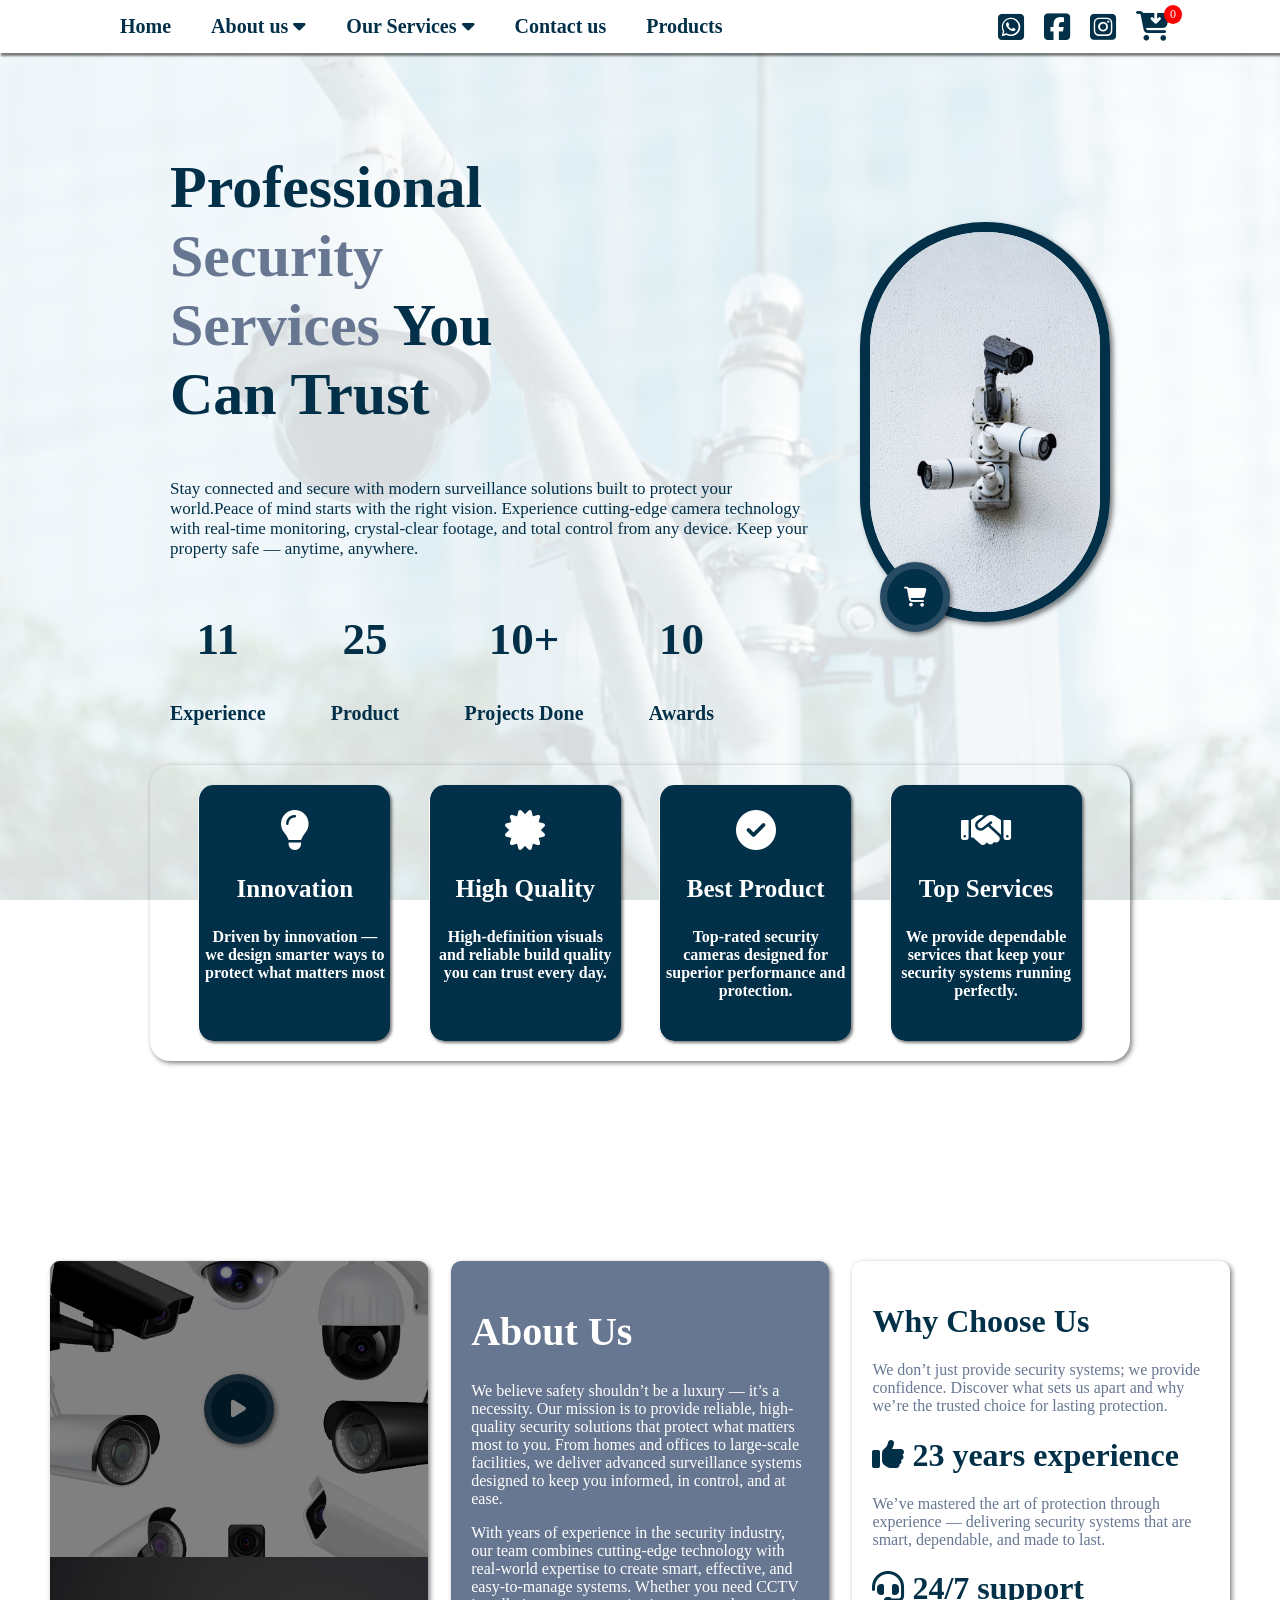
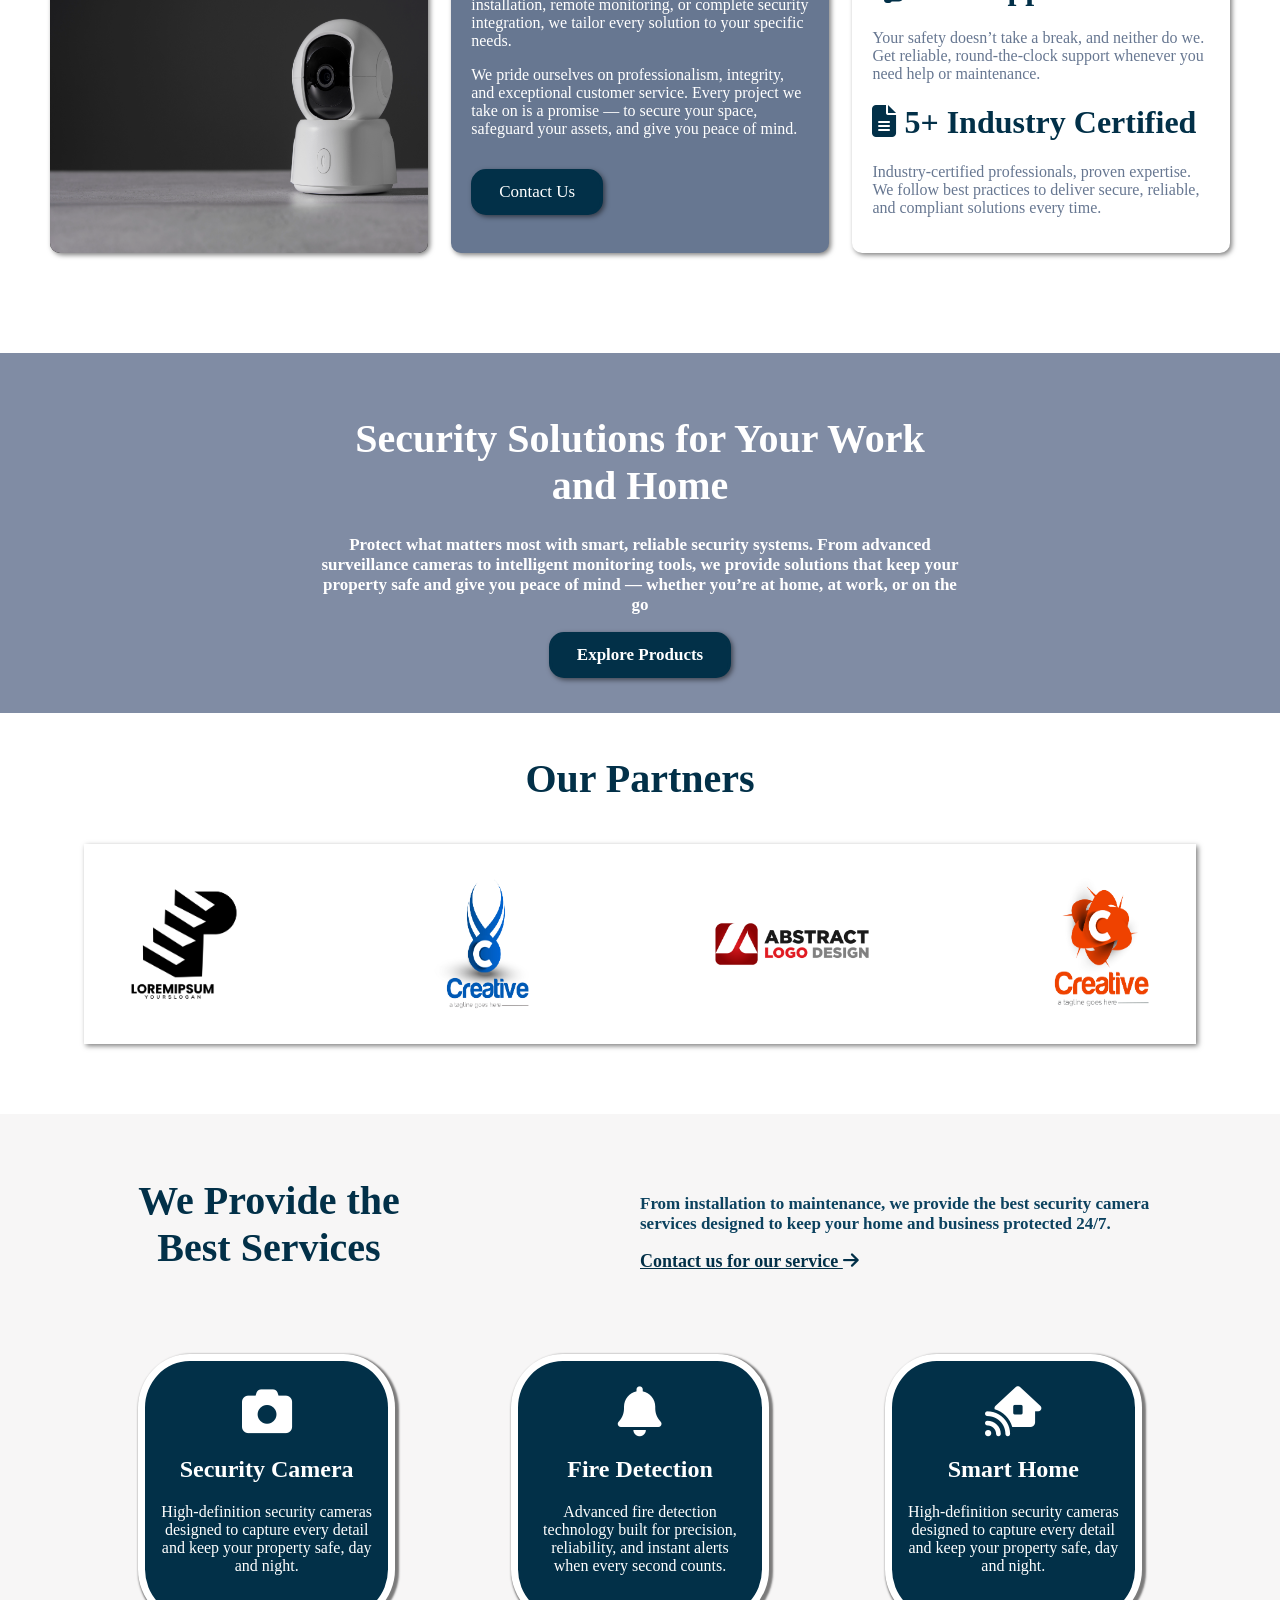
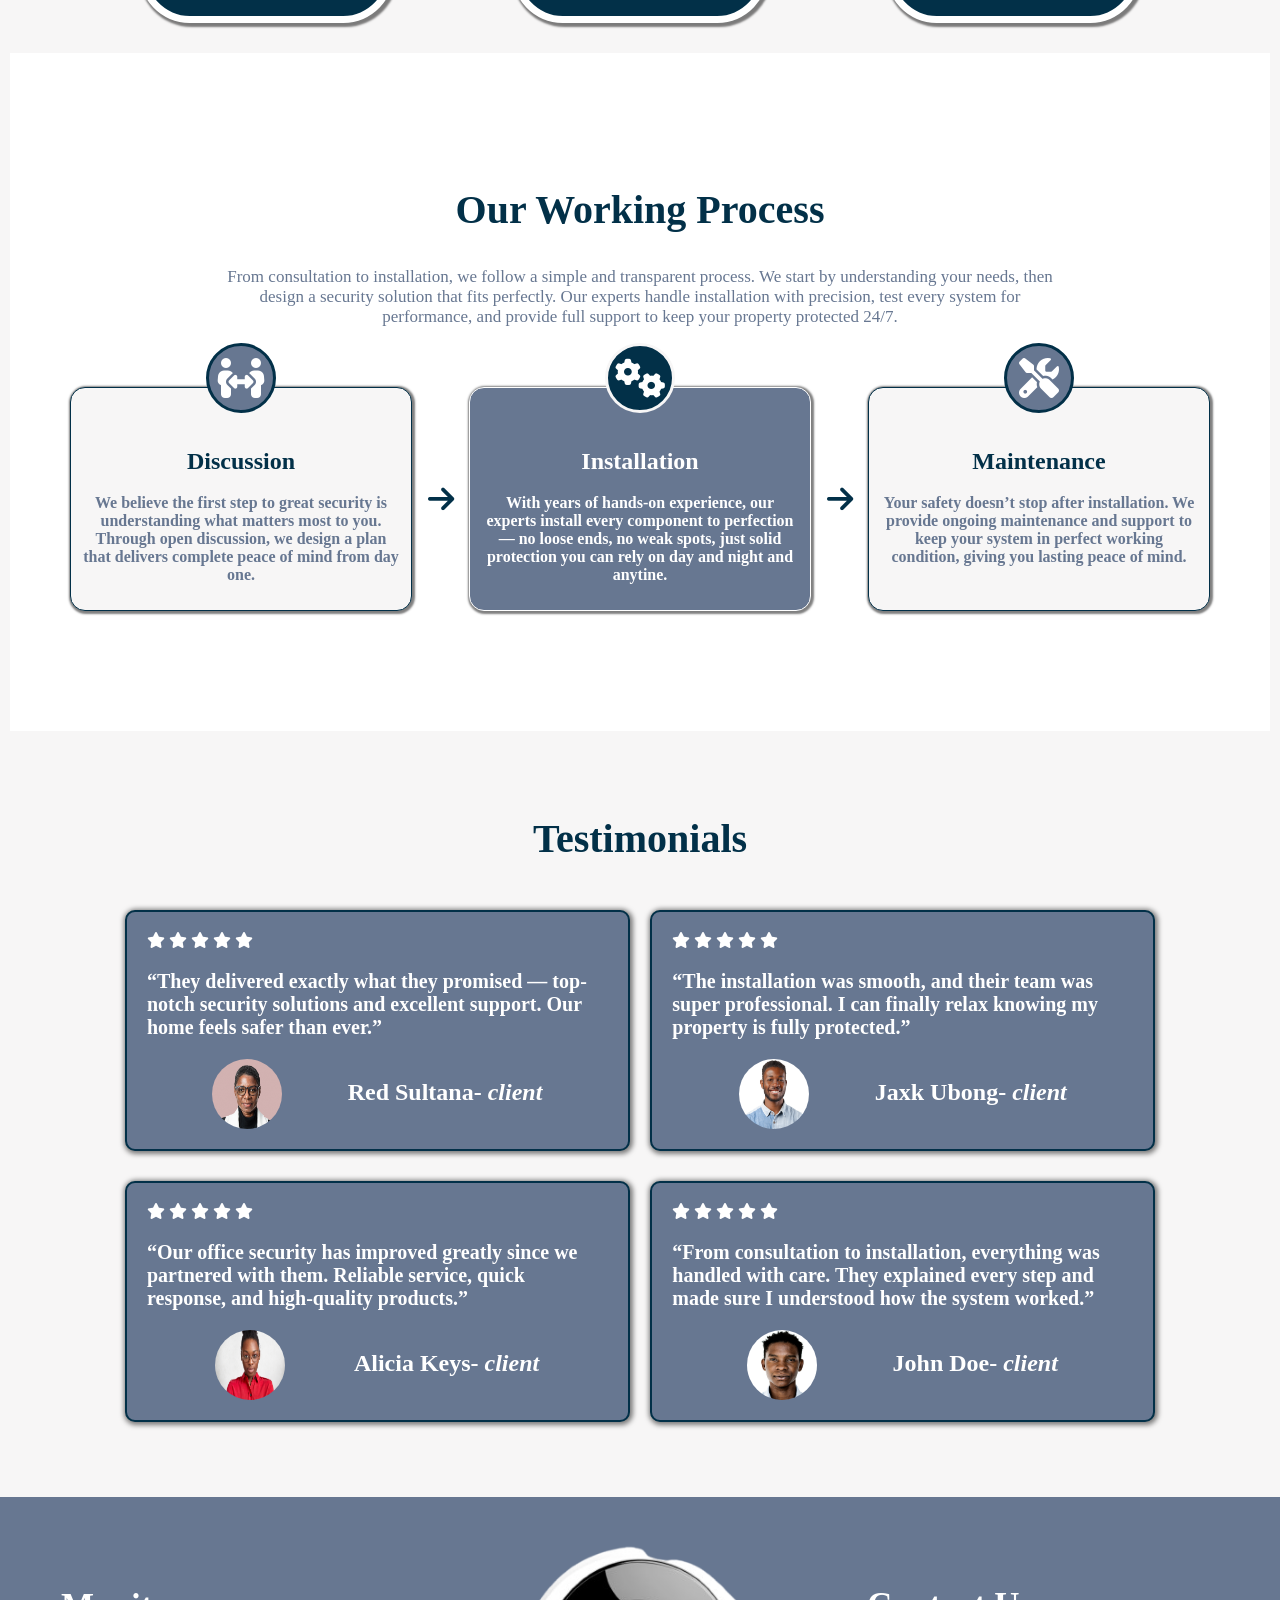
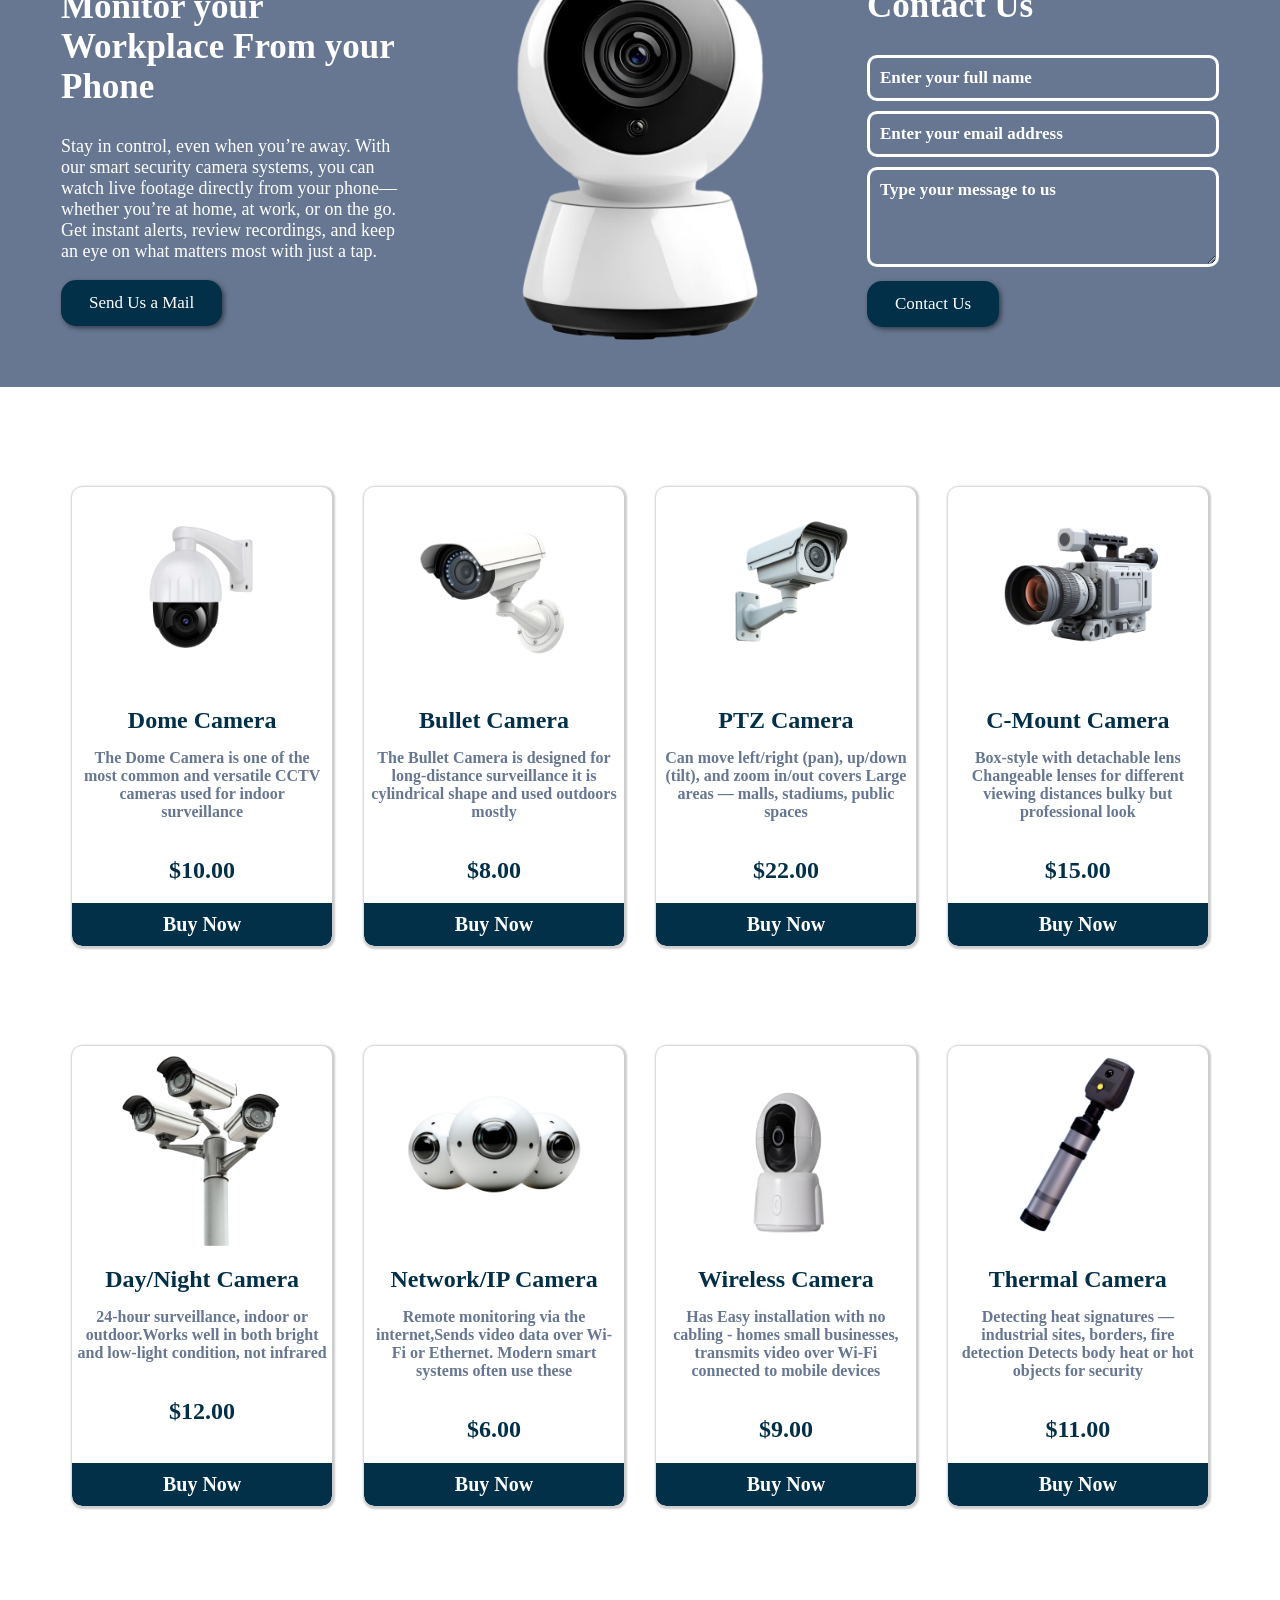
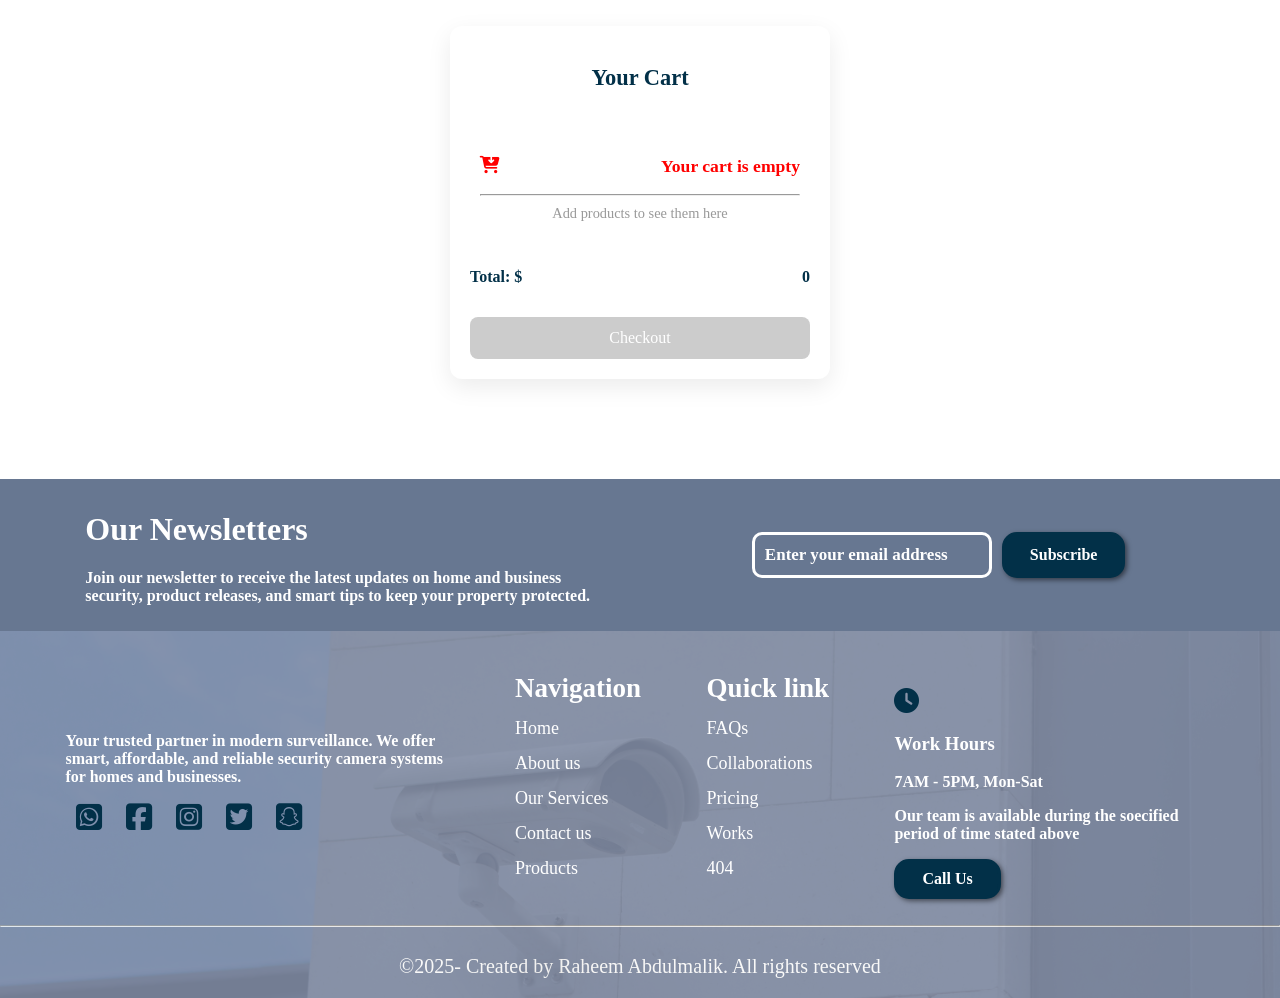
<file: Index.html>
<!DOCTYPE html>
<html lang="en">
<head>
    <meta charset="UTF-8">
    <meta name="viewport" content="width=device-width, initial-scale=1.0">
    <title>Security Camera</title>
    <link rel="stylesheet" href="index.css">
    <link rel="stylesheet" href="https://cdnjs.cloudflare.com/ajax/libs/font-awesome/6.4.0/css/all.min.css">

</head>
<body>
<header>
    <!--Creating  a navigation menu-->
    <nav>
            <!--Creating a list of links  -->
         
        <ul id="navbar">
            <li><a href="#home">Home</a></li>
            <li class="dropdown-btn"><a href="#about">About us  <i class="fa fa-caret-down"></i></a>
            <div class="dropdown-content">   <!--Creating dropdown contents for the the links with dropdown menu  -->
          <a href="#why-us">Why choose us  </a>
            <a href="#who-we-are">Who we are </a>
            <a href="#partners">Our partners </a>
          
            </div>
            </li>
            <li class="dropdown-btn"><a href="#services">Our Services  <i class="fa fa-caret-down"></i></a>
            <div class="dropdown-content">
            <a href="#best-services">Best services  </a>
            <a href="#working-process">Working process </a>
            <a href="#testimonials">Testimonials </a>
            </div></li>
    
            <li><a href="#contact">Contact us</a></li>
            <li><a href="#products">Products</a></li>
        </ul>
        <!--creating social icons that links various socials -->
        <div class="social-icons" style="display: flex; align-items: center;">
            <a href="https://wa.me/2348077564104?text=hi%20maleeq%20consistency%20is%20key" target="_blank">  <i class="fa-brands fa-square-whatsapp"></i></a>
            <a href="https://www.facebook.com/share/1GwFAbmG6W/?mibextid=wwXIfr" target="_blank">  <i class="fa-brands fa-square-facebook"></i></a>
            <a href="https://www.instagram.com/m_alee_q/profilecard/?igsh=MXV4dnFpMXQ3cTNpdA==" target="_blank">  <i class="fa-brands fa-square-instagram"></i></a>
            <div class="cart-icon">
                <a href="#cart"><i class="fa-solid fa-cart-arrow-down"></i></a>
  <span id="cart-count">0</span>
</div>
    
        </div>
      
    </nav>
</header>
<!--Creating the sections of the site -->
<main>
<!--creating the hero section which is also Home-->
<section class="full-hero" id="home">
    <!--creating the first part of the hero section -->
    <div class="hero-partone">
    <div class="hero-writeup">
        <!--creating the text part of the first part of the hero section -->
        <div class="hero-texts">
        <h1>Professional <mark>Security Services </mark> You Can Trust </h1>
        <p>Stay connected and secure with modern surveillance solutions built to protect your world.Peace of mind starts with the right vision.
          Experience cutting-edge camera technology with real-time monitoring, crystal-clear footage, and total control from any device. Keep your property safe — anytime, anywhere.</p>
         
            </div>
            <!--creating the counter number part of the first part of the hero section -->
            <div class="hero-counters"> 
                <div class="counters">
                     <h1>11</h1>
                     <h3>Experience </h3>
                </div>
                 <div class="counters">
                     <h1>25</h1>
                     <h3>Product </h3>
                </div>
                 <div class="counters">
                     <h1>10+</h1>
                     <h3>Projects Done </h3>
                </div>
                  <div class="counters">
                     <h1>10</h1>
                     <h3>Awards </h3>
                </div>
            </div>
              <!-- <a href="#" class="writeup-btn">View Products <i class="fa-solid fa-money-check-dollar"></i></a> -->
    </div>
    <!--adding image and a CTA to the first part of the hero section  -->
    <div class="hero-visuals">
    
        <img src="images/herocamera.jpg" alt="camera" width="300" height="300">   <!--adding the image -->
      <a href="#products">  <button class="buy-btn">    <i class="fa-solid fa-cart-shopping"></i></button> <!--adding the CTA --> </a>
    </div>
</div>
<!--creating the second part of the hero section -->
<div class="hero-parttwo"><!--the conatiner for grids of cards  -->
    <!--creating the each of the cards -->
<div class="hero-card">
     <i class="fa-solid fa-lightbulb"></i>
     <h3>Innovation</h3>
     <p>Driven by innovation — we design smarter ways to protect what matters most </p>
</div>
<div class="hero-card">
 <i class="fa-solid fa-certificate"></i>
     <h3>High Quality</h3>
     <p>High-definition visuals and reliable build quality you can trust every day. </p>
</div>
<div class="hero-card">
   <i class="fa-solid fa-circle-check"></i>
     <h3>Best Product</h3>
     <p>Top-rated security cameras designed for superior performance and protection.</p>
</div>
<div class="hero-card">
   <i class="fa-solid fa-handshake"></i>
     <h3>Top Services </h3>
     <p>We provide dependable services that keep your security systems running perfectly.</p>
</div>


</div>

</section>
    <!--creating the about section-->
        <!--creating the first part of the about section-->
    <div class="about-partone" id="about">
          <!--creating the media part for the first part of the about section-->
        <div class="media-part">
            <div class="media-partup">
                <!-- creating a button that when clicked a modal with a video appears  -->
             <button  id="openModal" class="play-btn" >    <i class="fa-solid fa-play"></i></button>
             </div>
             <!-- the modal that pops up when the button is clicked  -->
   <div id="videoModal" class="modal">
    <div class="modal-content">
      <span class="close">&times;</span>
      <video id="myVideo" width="100%" controls>
        <source src="22972-360.mp4" type="video/mp4">
        Your browser does not support HTML5 video.
      </video>
    </div>
  </div> 
             <div class="media-partdown">
             <img src="images/camerabottom.jpg" alt="picture-about"  width="100" height="100">
              </div>
        </div>
          <!--creating the about us part for the first part of the about section-->
        <div class="aboutus-part" >
         <h1>About Us </h1>
         <p>We believe safety shouldn’t be a luxury — it’s a necessity. Our mission is to provide reliable, high-quality security solutions 
            that protect what matters most to you. From homes and offices to large-scale facilities, we deliver advanced surveillance systems designed to keep you informed, in control, and at ease.</p>
            <p>With years of experience in the security industry, our team combines cutting-edge technology with real-world expertise to create smart, effective, and easy-to-manage systems.
                 Whether you need CCTV installation, remote monitoring, or complete security integration, we tailor every solution to your specific needs.</p>
                 <p>We pride ourselves on professionalism, integrity, and exceptional customer service. Every project we take on is a promise — to secure your space, safeguard your assets, and give you peace of mind.</p>
    <a href="#contact">Contact Us  </a>
        </div>
          <!--creating the why choose us part for the first part of the about section-->
        <div class="whyus-part" id="why-us">
            <h1>Why Choose Us</h1>
            <p>We don’t just provide security systems; we provide confidence. Discover what sets us apart and why we’re the trusted choice for lasting protection.</p>
            
      <h1><i class="fa-solid fa-thumbs-up"></i>     23 years experience </h1>
      <p>We’ve mastered the art of protection through experience — delivering security systems that are smart, dependable, and made to last. </p>
       <h1><i class="fa-solid fa-headset"></i>     24/7 support  </h1>
      <p>Your safety doesn’t take a break, and neither do we. Get reliable, round-the-clock support whenever you need help or maintenance. </p>
       <h1><i class="fa-solid fa-file-lines"></i>     5+ Industry Certified  </h1>
      <p>Industry-certified professionals, proven expertise. We follow best practices to deliver secure, reliable, and compliant solutions every time.</p>


        </div>
    </div>
           <!--creating another mini section just after the about  which is the who we are -->
    <div class="after-about" id="who-we-are">
    <div class="sec-sol">
        <!--adding the text to the after about section  -->
    <h1>Security Solutions for Your Work and Home</h1>
    <p>Protect what matters most with smart, reliable security systems. From advanced surveillance cameras to intelligent monitoring tools, we provide solutions that keep your property safe and give you peace of mind — whether you’re at home, at work, or on the go</p>
<!--adding a link to the after hero section -->
    <a href="#products">Explore Products  </a>
   


</div>
 
</div>

      <!--creating the second part of the about section-->
<div class="about-parttwo" id="partners">
        <!--creating the write up of the  second part of the about section-->
    <div class="part-writeup">
        <h1>Our Partners</h1>
        <!-- <p>Together with our valued partners, we bring you cutting-edge technology and dependable protection you can count on. We’re proud to work with trusted partners who share our commitment to quality, 
            innovation, and security excellence. Our strong network of partners helps us deliver reliable, high-performance security solutions across every project.
        Our partners play a key role in helping us protect what matters most — your safety and peace of mind.</p>
           -->
    </div>
         <!--creating the sponsors logo on the second part of the about section-->
    <div class="part-logos">
        <img src="images/logo1.jpg" alt="logo1" width="200" height="200">
         <img src="images/logo2.jpg" alt="logo2" width="200" height="200">
          <img src="images/logo3.jpg" alt="logo3" width="200" height="200">
            <img src="images/logo4.jpg" alt="logo4" width="200" height="200">
              <!-- <img src="images/logo5.jpg" alt="logo5" width="200" height="200"> -->
    </div>
</div>
</section>
<!--developing the our service section-->
 <section class="services-sec" id="services">
<!--developing the best services of the our service section-->
    <div class="bestservice-sec" id="best-services">
 <!--creating the write up section of the best service section -->
        <div class="bestservice-writeup">
            <h1>We Provide the Best Services </h1>
            <div class="para-link">
                    <p>
                        From installation to maintenance, we provide the best security camera services designed to keep your home and business protected 24/7.
                      
                    </p>
                    <a href="#contact">Contact us for our service <i class="fa-solid fa-arrow-right"></i> </a>
            </div>
        </div>
         <!--creating the card section of the best service section -->
        <div class="bestservice-card">
            <div class="bestcard-dif">
         <i class="fa-solid fa-camera"></i>
                <h1>Security Camera</h1>
                <p>High-definition security cameras designed to capture every detail and keep your property safe, day and night.</p>
            </div>
 <div class="bestcard-dif">
        <i class="fa-solid fa-bell"></i>
                <h1>Fire Detection</h1>
                <p>Advanced fire detection technology built for precision, reliability, and instant alerts when every second counts.</p>
            </div>
             <div class="bestcard-dif">
       <i class="fa-solid fa-house-signal"></i>
                <h1>Smart Home</h1>
                <p>High-definition security cameras designed to capture every detail and keep your property safe, day and night.</p>
            </div>
        </div>

    </div>
       <!--creating the working process section of  the best service section -->
    <div class="working-process" id="working-process">
          <!--creating the write up of the working process section of  the best service section -->
        <div class="working-writeup">
            <h1>Our Working Process</h1>
            <p>From consultation to installation, we follow a simple and transparent process. We start by understanding your needs,
                 then design a security solution that fits perfectly. Our experts handle installation with precision, test every system for performance, and provide full support to keep your property protected 24/7.</p>
        </div>
           <!--creating the card sections of the working process section of  the best service section -->
        <div class="card-illustration">
            <div class="working-card">
                <i class="fa-solid fa-people-arrows"></i>
                <h1>Discussion</h1>
                <p>We believe the first step to great security is understanding what matters most to you. Through open discussion, we design a plan that delivers complete peace of mind from day one.</p>
            </div>
            <div class="arrow"><i class="fa-solid fa-arrow-right"></i></div>
               <div class="working-cardy">
             <i class="fa-solid fa-gears"></i>
                <h1>Installation</h1>
                <p>With years of hands-on experience, our experts install every component to perfection — no loose ends, no weak spots, just solid protection you can rely on day and night and anytine.</p>
            </div>
             <div class="arrow"><i class="fa-solid fa-arrow-right"></i></div>
                  <div class="working-card">
               <i class="fa-solid fa-screwdriver-wrench"></i>
                <h1>Maintenance</h1>
                <p>Your safety doesn’t stop after installation. We provide ongoing maintenance and support to keep your system in perfect working condition, giving you lasting peace of mind.</p>
            </div>
        </div>
    </div>
    <!-- creating the testimonial part of the services section -->
    <div class="testimonials-sec" id="testimonials">
        <h1>Testimonials</h1>
        <!-- creating the first row of cards  -->
        <div class="test-row">
            <!-- creating the cards itself -->
            <div class="test-card">
                <div class="stars">
                    <i class="fa-solid fa-star"></i>
                <i class="fa-solid fa-star"></i>
            <i class="fa-solid fa-star"></i>
        <i class="fa-solid fa-star"></i>
    <i class="fa-solid fa-star"></i>
</div>
<p>“They delivered exactly what they promised — top-notch security solutions and excellent support. Our home feels safer than ever.”</p>
<div class="testcard-bottom">
    <img src="passport/passport1.jpg" alt="passpor1" width="70" height="70">
    <h2>Red Sultana- <em>client</em> </h2>

</div>
            </div>
                  <div class="test-card">
                <div class="stars">
                    <i class="fa-solid fa-star"></i>
                <i class="fa-solid fa-star"></i>
            <i class="fa-solid fa-star"></i>
        <i class="fa-solid fa-star"></i>
    <i class="fa-solid fa-star"></i>
</div>
<p>“The installation was smooth, and their team was super professional. I can finally relax knowing my property is fully protected.”</p>
<div class="testcard-bottom">
    <img src="passport/passport2.jpg" alt="passpor1" width="70" height="70">
   <h2>Jaxk Ubong- <em>client</em> </h2>

</div>
            </div>
        </div>
        <!-- creating the second row of cards  -->
   <div class="test-row">
                  <div class="test-card">
                <div class="stars">
                    <i class="fa-solid fa-star"></i>
                <i class="fa-solid fa-star"></i>
            <i class="fa-solid fa-star"></i>
        <i class="fa-solid fa-star"></i>
    <i class="fa-solid fa-star"></i>
</div>
<p>“Our office security has improved greatly since we partnered with them. Reliable service, quick response, and high-quality products.”</p>
<div class="testcard-bottom">
    <img src="passport/passport3.jpg" alt="passpor1" width="70" height="70">
   <h2>Alicia Keys- <em>client</em> </h2>

</div>
            </div>
                  <div class="test-card">
                <div class="stars">
                    <i class="fa-solid fa-star"></i>
                <i class="fa-solid fa-star"></i>
            <i class="fa-solid fa-star"></i>
        <i class="fa-solid fa-star"></i>
    <i class="fa-solid fa-star"></i>
</div>
<p>“From consultation to installation, everything was handled with care. They explained every step and made sure I understood how the system worked.”</p>
<div class="testcard-bottom">
    <img src="passport/passport4.jpg" alt="passpor1" width="70" height="70">
    <h2>John Doe- <em>client</em> </h2>

</div>
            </div>
        </div>
    </div>
</section> 
<!-- creating the contact section  -->
<section class="contact-sec" id="contact">
    <!-- creating the write up part of the contact section  -->
    <div class="contact-writeup" >
<h1> Monitor your Workplace From your Phone</h1>
<p>Stay in control, even when you’re away. With our smart security camera systems, 
    you can watch live footage directly from your phone—whether you’re at home, at work, or on the go. Get instant alerts, review recordings, and keep an eye on what matters most with just a tap.</p>
<a href="mailto:maleeqrahee@gmail.com">Send Us a Mail</a>
    </div>
    <!-- adding an image for style -->
    <div class="contact-image" style="position: relative; justify-content: center;">
        <img src="images/transparentcam.png" alt="camera" width="450" height="450" " >
 
    </div>
    <!-- creating the contact form  -->
    <div class="contact-forms" style="position:relative; justify-content: center; padding: 10px;">
        <h1 >Contact Us</h1>
        <form action=""  class="contact-form" id="contactform" style="display:block; justify-content: center; box-sizing: border-box;" novalidate>
          
    <input type="text" id="fname" name="fname" placeholder="Enter your full name" required>
    <div id="nameError" class="error">Please enter your full name.</div>

    <input type="email" id="contactemail" placeholder="Enter your email address" required>
    <div id="emailError" class="error">Please enter a valid email address.</div>

    <textarea id="message" placeholder="Type your message to us" required></textarea>
    <div id="messageError" class="error">Please enter the message you want to send.</div>

    <input type="submit" value="Contact Us">

  
    <!-- Modal showing user details -->
    <div class="contactmodal" id="contactmodal">
      <div class="contactmodal-content">
        <span class="close" id="closecontactmodal">&times;</span>
        <p id="contactMessage"></p>
        <button id="okay">OK</button>
      </div>
    </div>

    <!-- Success Modal -->
    <div class="successmodal" id="successmodal">
      <div class="successmodal-content">
        <p>Message successfully sent!</p>
      </div>
    </div>
        </form>

    </div>

</section>
<!--creating the product section  -->
<section class="product" id="products">
    <!-- ccreating the first row of the product section because i am using flex -->
<div class="product-row">
    <!-- creating the individual card in the row  -->
    <div class="product-card">
        <img src="Products/product one.png" alt="" width="100" height="200">
        <h1>Dome Camera</h1>
        <p>The Dome Camera is one of the most common and versatile CCTV cameras used for indoor surveillance</p>
        <h1> $10.00</h1>
        <button class="product-btn add-to-cart" data-name="Dome Camera" data-price="10"  data-image="Products/product one.png">Buy Now</button>
    </div>
        <div class="product-card">
        <img src="Products/product two.png" alt="" width="100" height="200">
        <h1>Bullet Camera</h1>
        <p>The Bullet Camera is designed for long-distance surveillance it is cylindrical shape and used outdoors mostly</p>
        <h1> $8.00</h1>
       <button class="product-btn add-to-cart" data-name="Bullet Camera" data-price="8"  data-image="Products/product two.png">Buy Now</button>
    </div>
        <div class="product-card">
        <img src="Products/product three.png" alt="" width="100" height="200">
        <h1>PTZ Camera</h1>
        <p>Can move left/right (pan), up/down (tilt), and zoom in/out covers Large areas — malls, stadiums, public spaces</p>
        <h1> $22.00</h1>
 <button class="product-btn add-to-cart" data-name="PTZ Camera" data-price="22"  data-image="Products/product three.png">Buy Now</button>
    </div>
        <div class="product-card">
        <img src="Products/product four.png" alt="" width="100" height="200">
        <h1>C-Mount Camera</h1>
        <p>Box-style with detachable lens Changeable lenses for different viewing distances bulky but professional look</p>
        <h1> $15.00</h1>
 <button class="product-btn add-to-cart" data-name="C-Mount Camera" data-price="15"  data-image="Products/product four.png">Buy Now</button>
    </div>

</div>
<!-- creating the second row  -->
<div class="product-row">
    <!-- creating the individual cards also  -->
    <div class="product-card">
        <img src="Products/product five.png" alt="" width="100" height="200">
        <h1>Day/Night Camera</h1>
        <p>24-hour surveillance, indoor or outdoor.Works well in both bright and low-light condition, not infrared</p>
        <h1> $12.00</h1>
        <button class="product-btn add-to-cart" data-name="Day/Night Camera" data-price="12"  data-image="Products/product five.png">Buy Now</button>
    </div>
        <div class="product-card">
        <img src="Products/product six.png" alt="" width="100" height="200">
        <h1>Network/IP Camera</h1>
        <p>Remote monitoring via the internet,Sends video data over Wi-Fi or Ethernet. Modern smart systems often use these</p>     
        <h1> $6.00</h1>
        <button class="product-btn add-to-cart" data-name="Network/IP Camera" data-price="6"  data-image="Products/product six.png">Buy Now</button>
    </div>
        <div class="product-card">
        <img src="Products/product seven.png" alt="" width="100" height="200">
        <h1>Wireless Camera</h1>
        <p>Has Easy installation with no cabling - homes small businesses, transmits video over Wi-Fi connected to mobile devices </p>
        <h1> $9.00</h1>
      <button class="product-btn add-to-cart" data-name="Wireless Camera" data-price="9"  data-image="Products/product seven.png">Buy Now</button>
    </div>
        <div class="product-card">
        <img src="Products/product eight.png" alt="" width="100" height="200">
        <h1>Thermal Camera</h1>
        <p>Detecting heat signatures — industrial sites, borders, fire detection Detects body heat or hot objects for security</p>
        <h1> $11.00</h1>
         <button class="product-btn add-to-cart" data-name="Thermal Camera" data-price="11"  data-image="Products/product eight.png">Buy Now</button>
    </div>

</div>
<div id="cart-modal" class="cart-modal">
  <div class="cart-modal-content">
    Product successfully added to cart  <i class="fa-solid fa-check"></i>
  </div>
</div>
</section>
<section class="cart" id="cart">
  <h2>Your Cart</h2>

  <div id="empty-cart">
    <p><i class="fa-solid fa-cart-arrow-down"></i> Your cart is empty</p><hr>
    <small>Add products to see them here</small>
  </div>

  <ul id="cart-items"></ul>

  <p>Total: $<span id="cart-total">0</span></p>

  <button id="checkout-btn" disabled>Checkout</button>
</section>
<section id="checkout" class="hidden">
  <div class="checkout-container">

    <!-- HEADER -->
    <div class="checkout-header">
      <h2>Checkout</h2>
      <p>Please complete your order details</p>
    </div>

    <form id="checkout-form">

      <!-- CUSTOMER INFO -->
      <div class="form-group">
        <label>Full Name</label>
        <input type="text" placeholder="Enter your full name" required>
      </div>

      <div class="form-group">
        <label>Email Address</label>
        <input type="email" placeholder="Enter your email" required>
      </div>

      <div class="form-group">
        <label>Phone Number</label>
        <input type="tel" placeholder="Enter your phone number" required>
      </div>

      <!-- DELIVERY OPTIONS -->
      <div class="delivery-section">
        <h3>Delivery Method</h3>

        <label class="radio-card">
          <input type="radio" name="delivery" value="3">
          <span>Home Delivery</span>
          <small>$3 delivery fee</small>
        </label>

        <label class="radio-card">
          <input type="radio" name="delivery" value="0">
          <span>Store Pickup</span>
          <small>Free</small>
        </label>
      </div>

      <!-- ADDRESS -->
      <div id="address-field" class="form-group hidden">
        <label>Delivery Address</label>
        <input type="text" id="address" placeholder="Enter your delivery address">
      </div>
<!-- ORDER ITEMS PREVIEW -->
<div class="checkout-items">
  <h3>Your Items</h3>
  <div id="checkout-items-list"></div>
</div>

      <!-- ORDER SUMMARY -->
      <div class="checkout-summary">
        <p>
          <span>Subtotal</span>
          <span>$<span id="checkout-subtotal">0.00</span></span>
        </p>
        <p>
          <span>Delivery</span>
          <span>$<span id="delivery-fee">0.00</span></span>
        </p>
        <hr>
        <p class="total">
          <strong>Total</strong>
          <strong>$<span id="checkout-total">0.00</span></strong>
        </p>
      </div>

      <button type="submit" class="place-order-btn">
        Place Order
      </button>

    </form>
  </div>
</section>



</main>

<!--Creating the footer section-->
<footer>
    <!--News letter section-->
    <div class="newsletter-sec" >
         <!--News letter writeup-->
        <div class="newsletter-writeup">
            <h1>Our Newsletters </h1>
            <p>Join our newsletter to receive the latest updates on home and business security, product releases, and smart tips to keep your property protected.</p>
        </div>
         <!--News letter form-->
        <form action="" class="newsletter-form" id="newsletterForm"  style="display:flex;gap: 10px; position: relative; justify-content:center; box-sizing: border-box;width: 40%;"  " novalidate>
            <input type="email"   id="emailInput" placeholder="Enter your email address"  required>
            <input type="submit" value="Subscribe" style="display:inline;" >
            <!-- the error message to display when you don fill a right or valid email address  -->
           <div id="errorMsg" class="error">Please enter a valid email address</div> 
             <!-- creating the  Modal to be displayed after the news letter form has been fillled  -->
  <div id="thankYouModal" class="modalnews">
    <div class="modalnews-content">
      <span class="close" id="close">&times;</span>
      <p id="thankYouMessage"></p>
    </div>
  </div>
  </form>

</div>

<!--navigation link section and copyright-->
<div class="navlink-copyright-sec">
    <!--navigation link section -->
<div class="navlink-sec">
    <!--navigation link writeup and social icons -->
    <div class="navlink-writeup-icons">
        <p>Your trusted partner in modern surveillance. We offer smart, affordable, and reliable security camera systems for homes and businesses. </p>
              <div class="social-icons">
            <a href="https://wa.me/2348077564104?text=hi%20maleeq%20consistency%20is%20key" target="_blank">  <i class="fa-brands fa-square-whatsapp"></i></a>
            <a href="https://www.facebook.com/share/1GwFAbmG6W/?mibextid=wwXIfr" target="_blank">  <i class="fa-brands fa-square-facebook"></i></a>
            <a href="https://www.instagram.com/m_alee_q/profilecard/?igsh=MXV4dnFpMXQ3cTNpdA==" target="_blank">  <i class="fa-brands fa-square-instagram"></i></a>
            <a href="https://x.com/maleeqraheem?s=21" target="_blank">  <i class="fa-brands fa-square-twitter"></i></a>
            <a href="https://snapchat.com/t/U62ysR2i" target="_blank">  <i class="fa-brands fa-square-snapchat"></i></a> 
           </div>
 </div>
   <!--navigation links -->
 <div class="navigationlinks">
    <h3>Navigation</h3>
    <ul>
        <li><a href="#home">Home</a></li>
        <li><a href="#about">About us </a></li>
        <li><a href="#services">Our Services</a></li>
          <li><a href="#contact">Contact us</a></li>
        <li><a href="#products">Products</a></li>
      
    </ul>
 </div>
  <!--quick links -->
  <div class="quicklinks">
    <h3>Quick link</h3>
    <ul>
        <li><a href="#about">FAQs</a></li>
        <li><a href="#partners">Collaborations</a></li>
        <li><a href="#products">Pricing</a></li>
        <li><a href="#services">Works</a></li>
        <li><a href="404.html">404</a></li>
    </ul>
 </div>
  <!--work hours writeup -->
 <div class="workhours">
    <i class="fa-solid fa-clock"></i> 
    <h3>Work Hours</h3>
    <p>7AM - 5PM, Mon-Sat</p>
    <p>Our team is available during the soecified period of time stated above </p>
    <a href="tel:+2348077564104" class="callbtn">Call Us </a>
 </div>

</div>
<hr>
 <!--copyright writeup -->
<div class="copyright-sec">
<p> &copy;2025- Created by Raheem Abdulmalik. All rights reserved </p>

</div>


</div>


</footer>
<button id="scrollTopBtn" title="Go to top"><i class="fa-solid fa-arrow-up"></i></button>
<script src="index.js"></script>

</body>
</html>
</file>
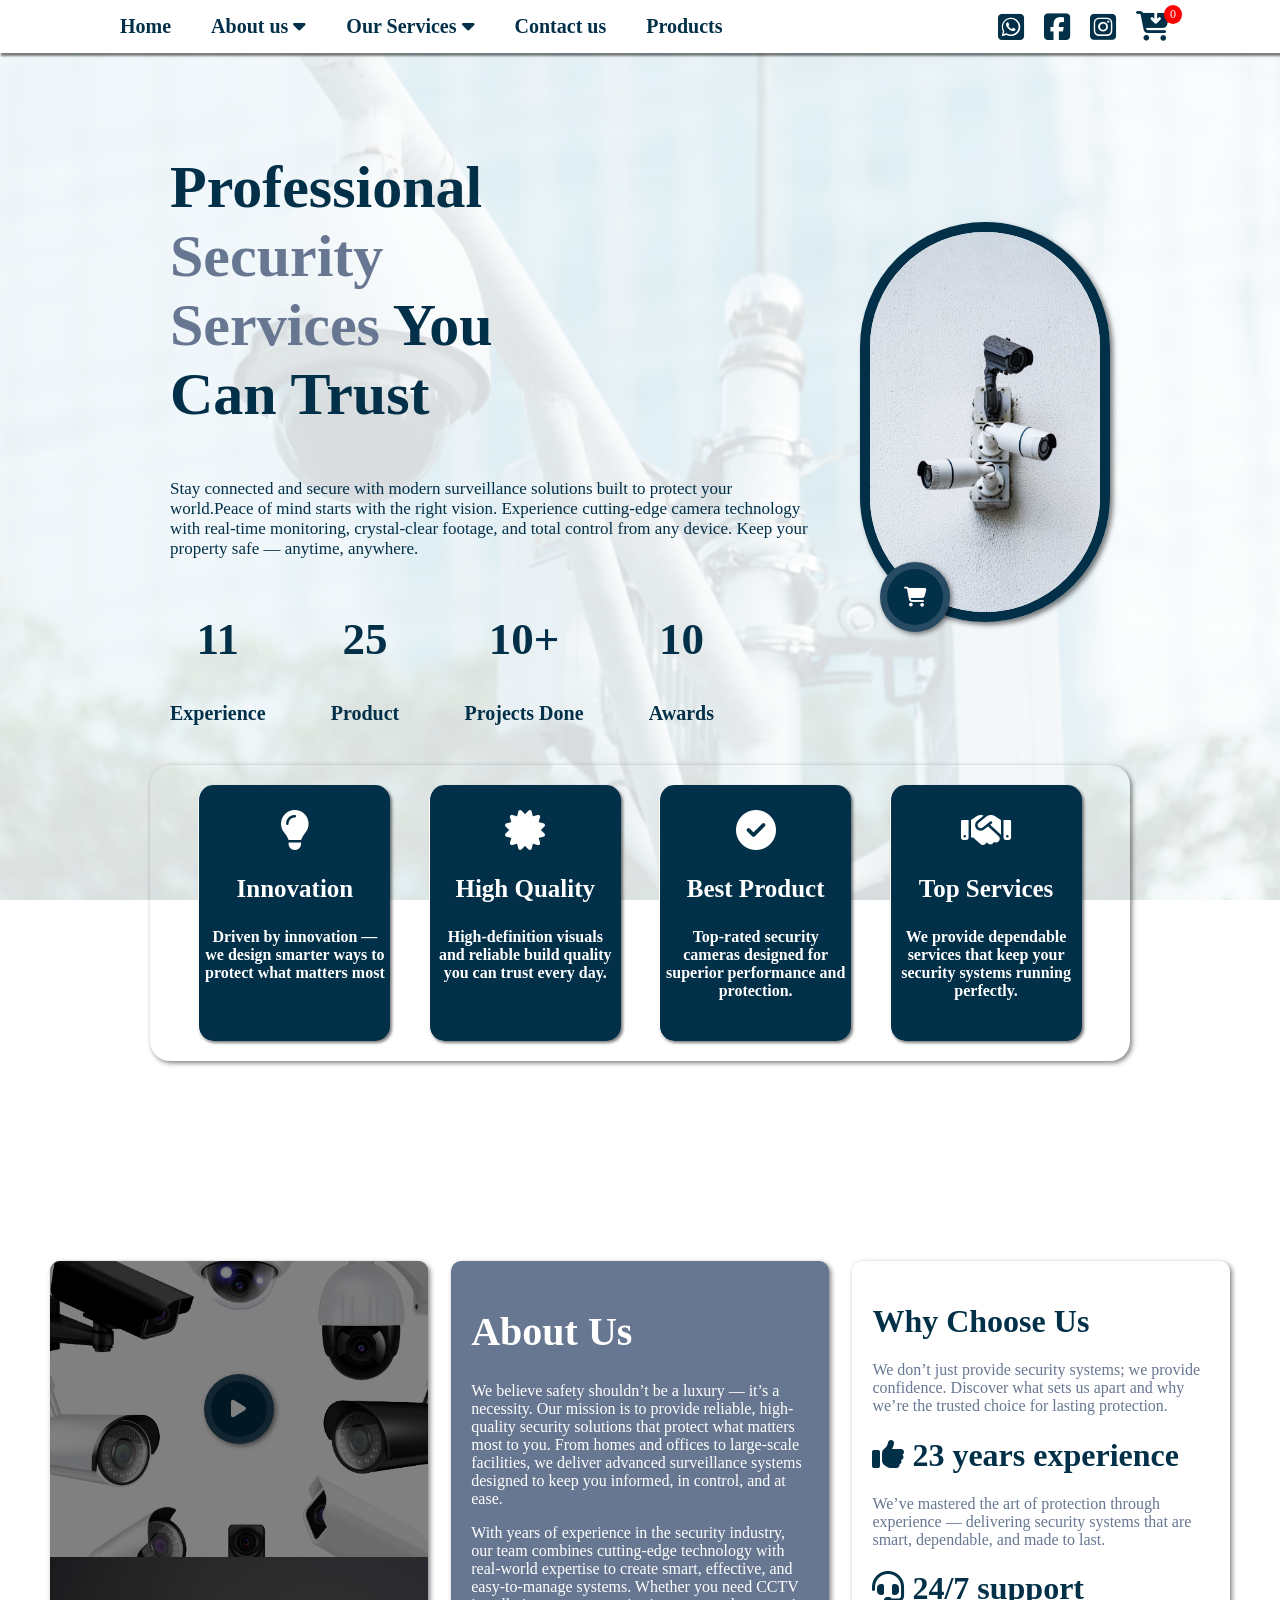
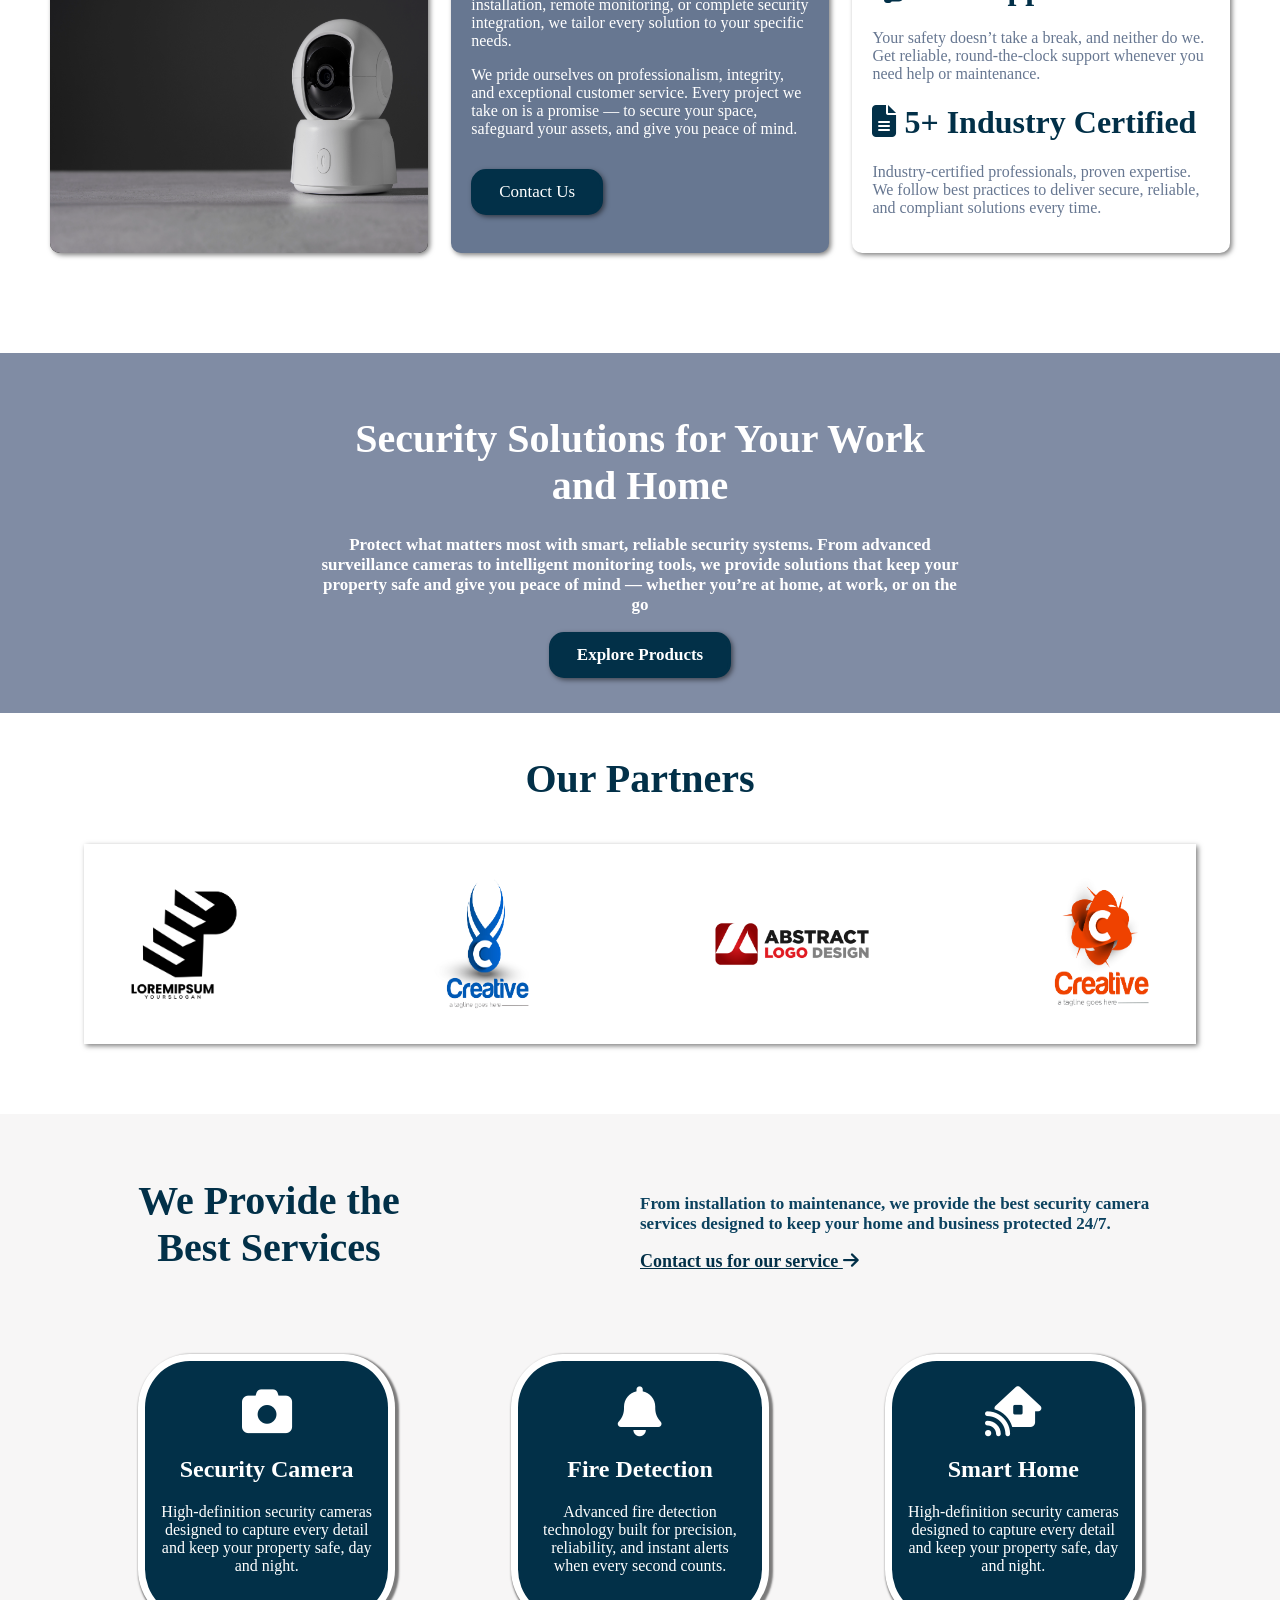
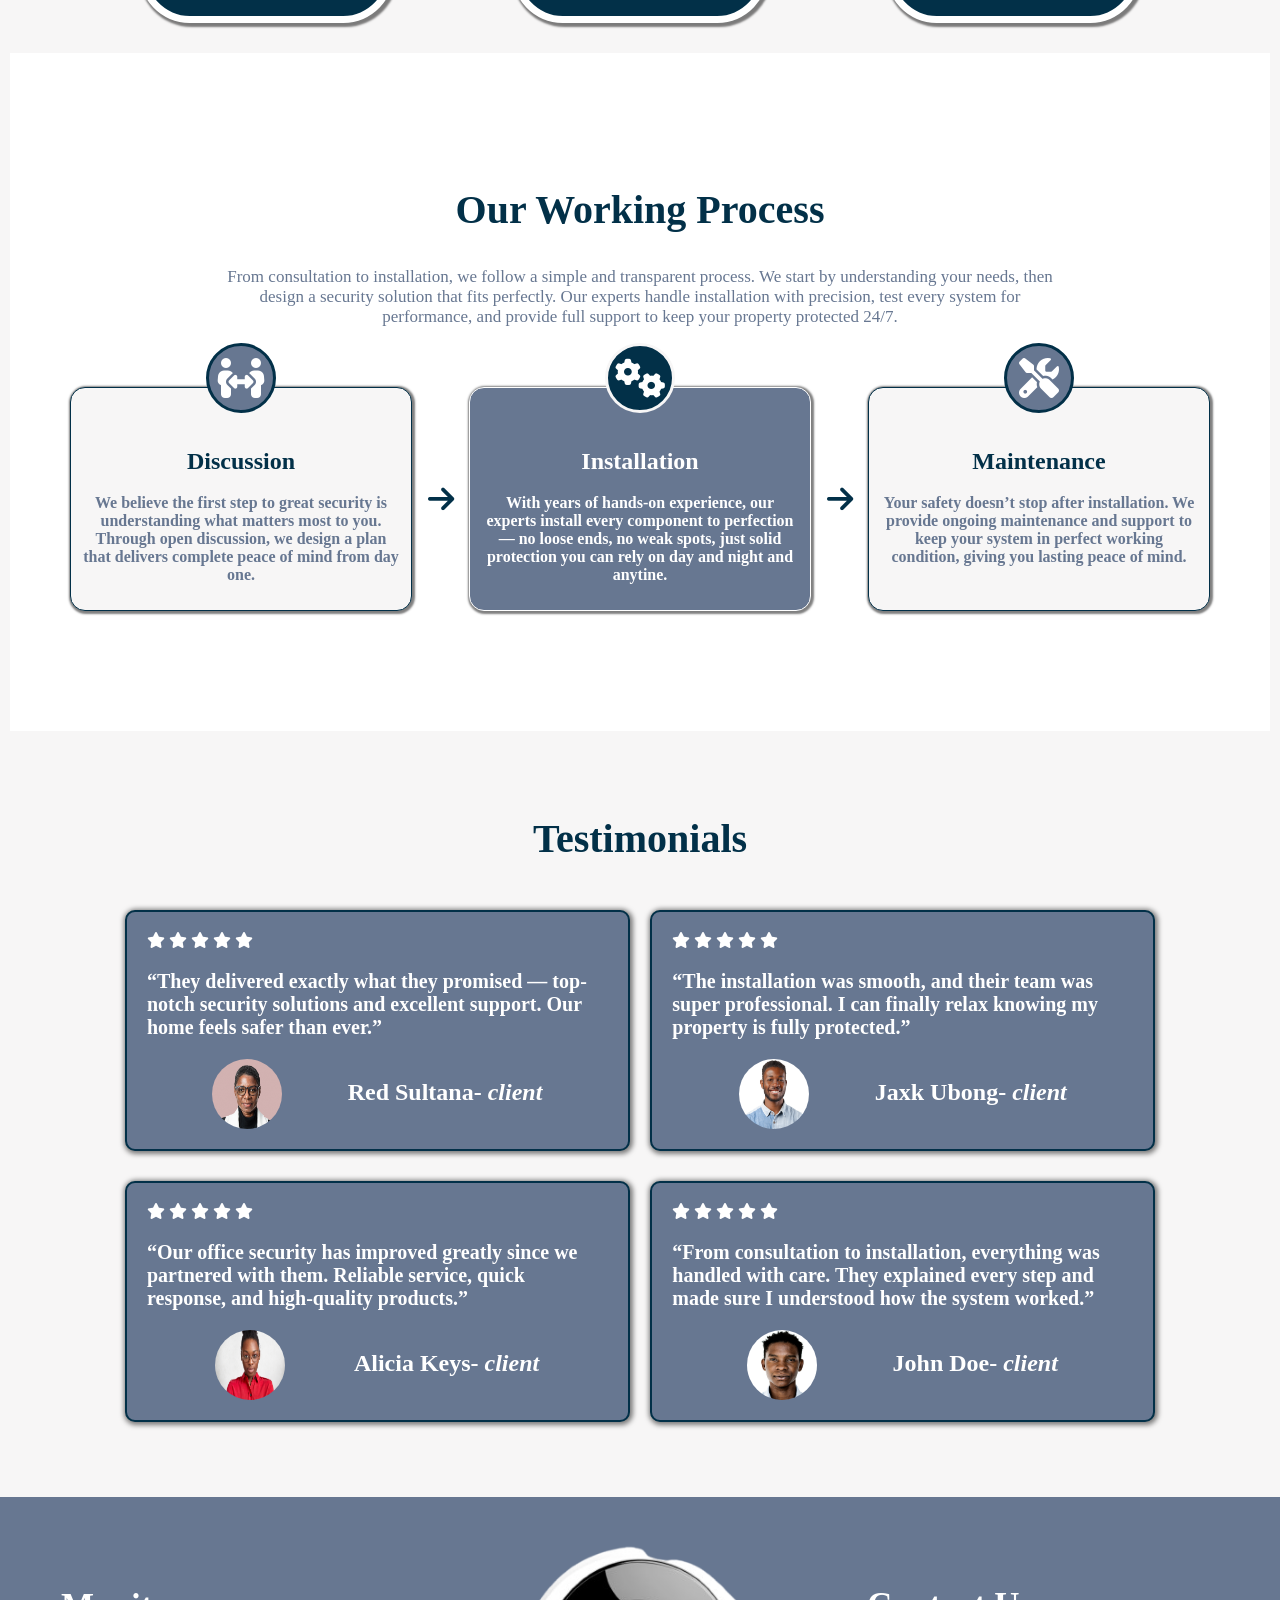
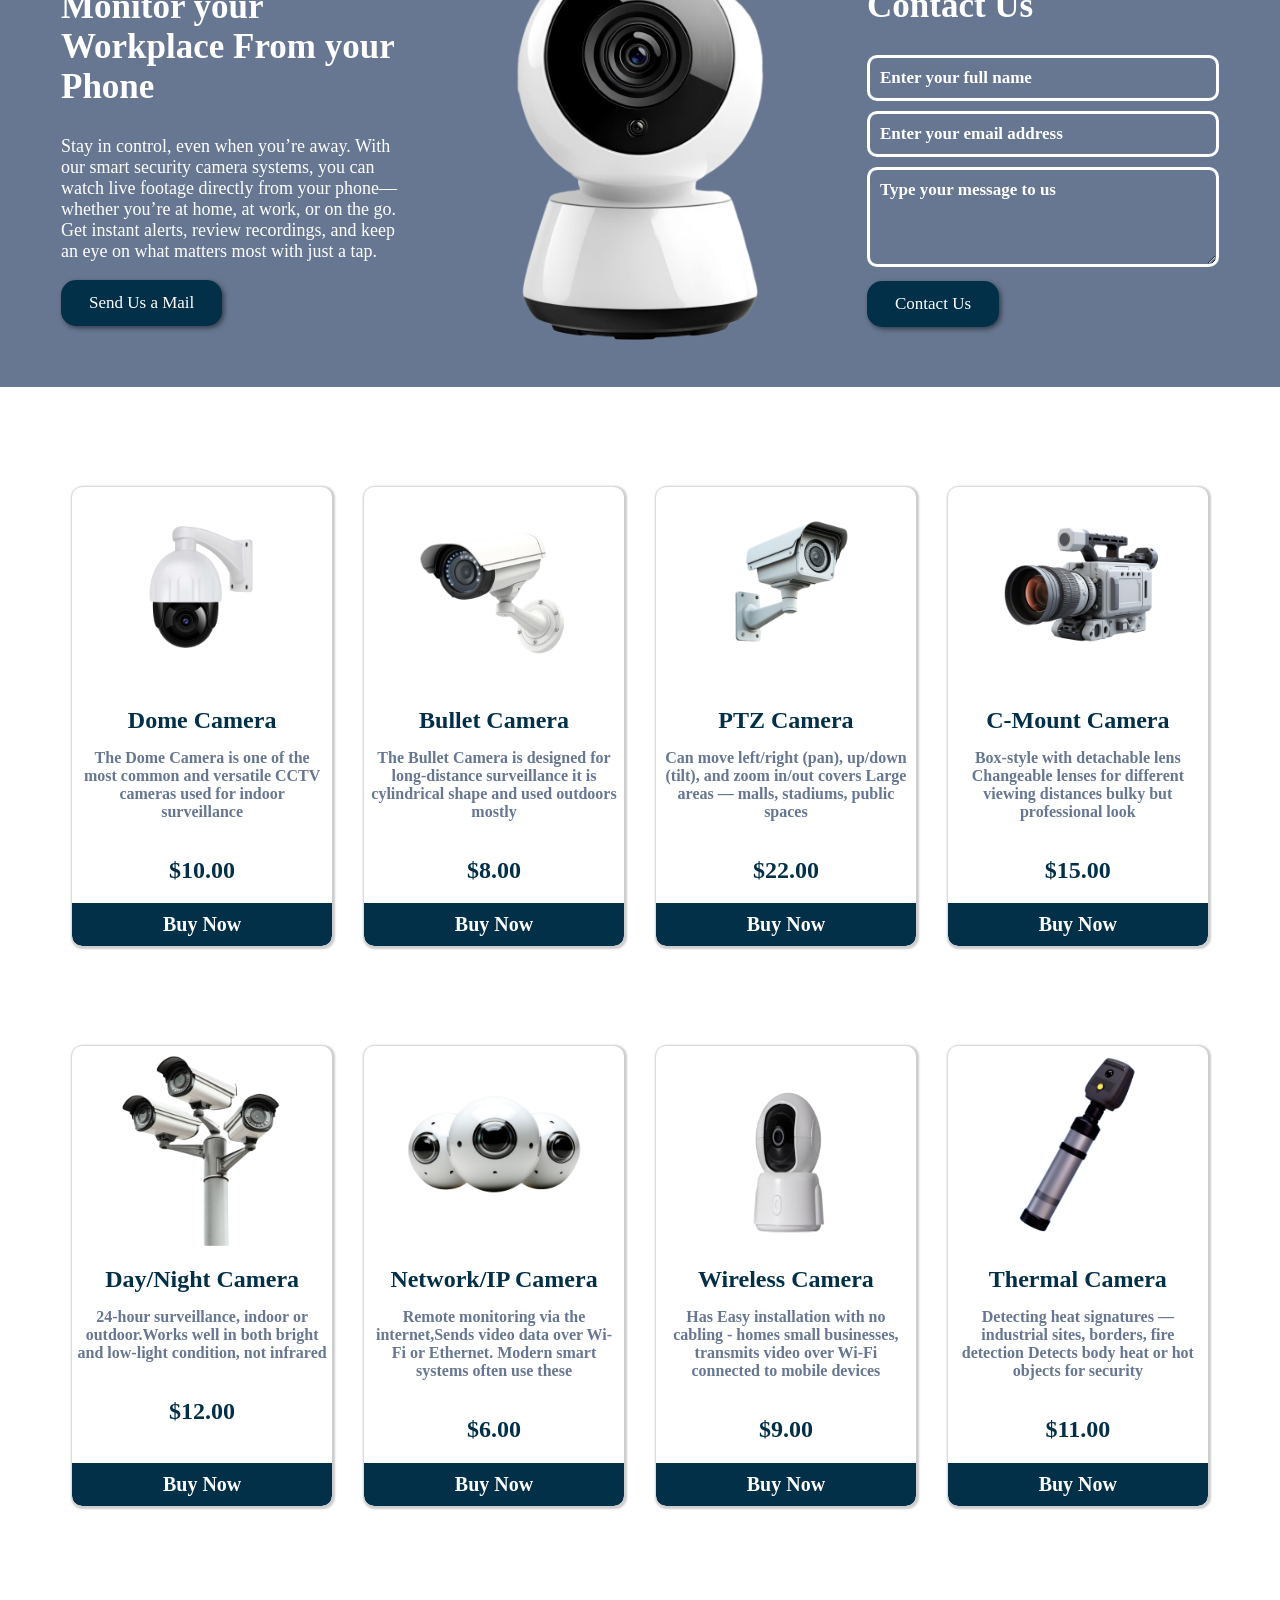
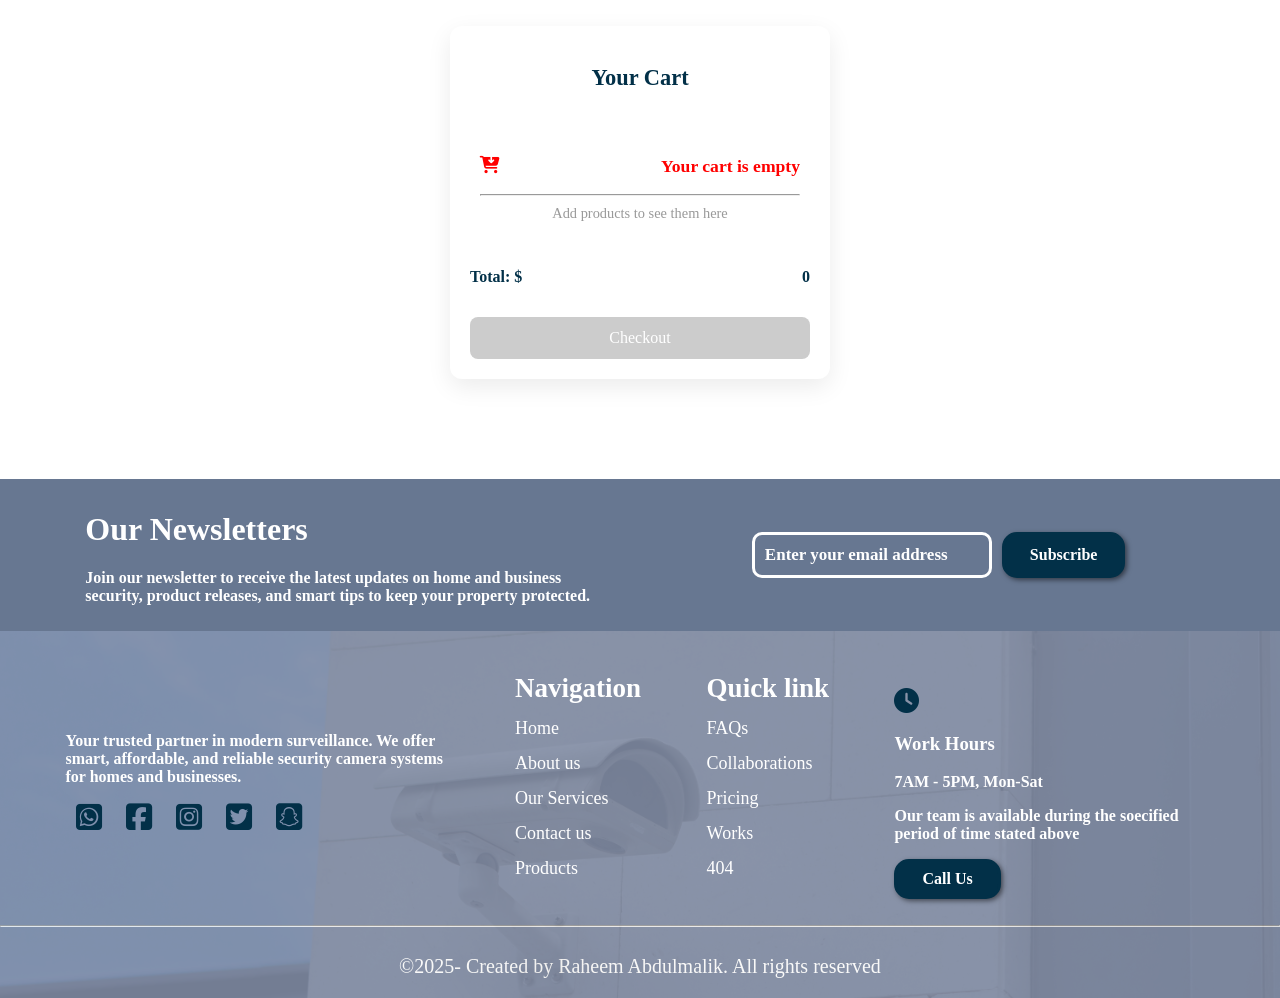
<file: index.html>
<!DOCTYPE html>
<html lang="en">
<head>
    <meta charset="UTF-8">
    <meta name="viewport" content="width=device-width, initial-scale=1.0">
    <title>Security Camera</title>
    <link rel="stylesheet" href="index.css">
    <link rel="stylesheet" href="https://cdnjs.cloudflare.com/ajax/libs/font-awesome/6.4.0/css/all.min.css">

</head>
<body>
<header>
    <!--Creating  a navigation menu-->
    <nav>
            <!--Creating a list of links  -->
         
        <ul id="navbar">
            <li><a href="#home">Home</a></li>
            <li class="dropdown-btn"><a href="#about">About us  <i class="fa fa-caret-down"></i></a>
            <div class="dropdown-content">   <!--Creating dropdown contents for the the links with dropdown menu  -->
          <a href="#why-us">Why choose us  </a>
            <a href="#who-we-are">Who we are </a>
            <a href="#partners">Our partners </a>
          
            </div>
            </li>
            <li class="dropdown-btn"><a href="#services">Our Services  <i class="fa fa-caret-down"></i></a>
            <div class="dropdown-content">
            <a href="#best-services">Best services  </a>
            <a href="#working-process">Working process </a>
            <a href="#testimonials">Testimonials </a>
            </div></li>
    
            <li><a href="#contact">Contact us</a></li>
            <li><a href="#products">Products</a></li>
        </ul>
        <!--creating social icons that links various socials -->
        <div class="social-icons" style="display: flex; align-items: center;">
            <a href="https://wa.me/2348077564104?text=hi%20maleeq%20consistency%20is%20key" target="_blank">  <i class="fa-brands fa-square-whatsapp"></i></a>
            <a href="https://www.facebook.com/share/1GwFAbmG6W/?mibextid=wwXIfr" target="_blank">  <i class="fa-brands fa-square-facebook"></i></a>
            <a href="https://www.instagram.com/m_alee_q/profilecard/?igsh=MXV4dnFpMXQ3cTNpdA==" target="_blank">  <i class="fa-brands fa-square-instagram"></i></a>
            <div class="cart-icon">
                <a href="#cart"><i class="fa-solid fa-cart-arrow-down"></i></a>
  <span id="cart-count">0</span>
</div>
    
        </div>
      
    </nav>
</header>
<!--Creating the sections of the site -->
<main>
<!--creating the hero section which is also Home-->
<section class="full-hero" id="home">
    <!--creating the first part of the hero section -->
    <div class="hero-partone">
    <div class="hero-writeup">
        <!--creating the text part of the first part of the hero section -->
        <div class="hero-texts">
        <h1>Professional <mark>Security Services </mark> You Can Trust </h1>
        <p>Stay connected and secure with modern surveillance solutions built to protect your world.Peace of mind starts with the right vision.
          Experience cutting-edge camera technology with real-time monitoring, crystal-clear footage, and total control from any device. Keep your property safe — anytime, anywhere.</p>
         
            </div>
            <!--creating the counter number part of the first part of the hero section -->
            <div class="hero-counters"> 
                <div class="counters">
                     <h1>11</h1>
                     <h3>Experience </h3>
                </div>
                 <div class="counters">
                     <h1>25</h1>
                     <h3>Product </h3>
                </div>
                 <div class="counters">
                     <h1>10+</h1>
                     <h3>Projects Done </h3>
                </div>
                  <div class="counters">
                     <h1>10</h1>
                     <h3>Awards </h3>
                </div>
            </div>
              <!-- <a href="#" class="writeup-btn">View Products <i class="fa-solid fa-money-check-dollar"></i></a> -->
    </div>
    <!--adding image and a CTA to the first part of the hero section  -->
    <div class="hero-visuals">
    
        <img src="images/herocamera.jpg" alt="camera" width="300" height="300">   <!--adding the image -->
      <a href="#products">  <button class="buy-btn">    <i class="fa-solid fa-cart-shopping"></i></button> <!--adding the CTA --> </a>
    </div>
</div>
<!--creating the second part of the hero section -->
<div class="hero-parttwo"><!--the conatiner for grids of cards  -->
    <!--creating the each of the cards -->
<div class="hero-card">
     <i class="fa-solid fa-lightbulb"></i>
     <h3>Innovation</h3>
     <p>Driven by innovation — we design smarter ways to protect what matters most </p>
</div>
<div class="hero-card">
 <i class="fa-solid fa-certificate"></i>
     <h3>High Quality</h3>
     <p>High-definition visuals and reliable build quality you can trust every day. </p>
</div>
<div class="hero-card">
   <i class="fa-solid fa-circle-check"></i>
     <h3>Best Product</h3>
     <p>Top-rated security cameras designed for superior performance and protection.</p>
</div>
<div class="hero-card">
   <i class="fa-solid fa-handshake"></i>
     <h3>Top Services </h3>
     <p>We provide dependable services that keep your security systems running perfectly.</p>
</div>


</div>

</section>
    <!--creating the about section-->
        <!--creating the first part of the about section-->
    <div class="about-partone" id="about">
          <!--creating the media part for the first part of the about section-->
        <div class="media-part">
            <div class="media-partup">
                <!-- creating a button that when clicked a modal with a video appears  -->
             <button  id="openModal" class="play-btn" >    <i class="fa-solid fa-play"></i></button>
             </div>
             <!-- the modal that pops up when the button is clicked  -->
   <div id="videoModal" class="modal">
    <div class="modal-content">
      <span class="close">&times;</span>
      <video id="myVideo" width="100%" controls>
        <source src="22972-360.mp4" type="video/mp4">
        Your browser does not support HTML5 video.
      </video>
    </div>
  </div> 
             <div class="media-partdown">
             <img src="images/camerabottom.jpg" alt="picture-about"  width="100" height="100">
              </div>
        </div>
          <!--creating the about us part for the first part of the about section-->
        <div class="aboutus-part" >
         <h1>About Us </h1>
         <p>We believe safety shouldn’t be a luxury — it’s a necessity. Our mission is to provide reliable, high-quality security solutions 
            that protect what matters most to you. From homes and offices to large-scale facilities, we deliver advanced surveillance systems designed to keep you informed, in control, and at ease.</p>
            <p>With years of experience in the security industry, our team combines cutting-edge technology with real-world expertise to create smart, effective, and easy-to-manage systems.
                 Whether you need CCTV installation, remote monitoring, or complete security integration, we tailor every solution to your specific needs.</p>
                 <p>We pride ourselves on professionalism, integrity, and exceptional customer service. Every project we take on is a promise — to secure your space, safeguard your assets, and give you peace of mind.</p>
    <a href="#contact">Contact Us  </a>
        </div>
          <!--creating the why choose us part for the first part of the about section-->
        <div class="whyus-part" id="why-us">
            <h1>Why Choose Us</h1>
            <p>We don’t just provide security systems; we provide confidence. Discover what sets us apart and why we’re the trusted choice for lasting protection.</p>
            
      <h1><i class="fa-solid fa-thumbs-up"></i>     23 years experience </h1>
      <p>We’ve mastered the art of protection through experience — delivering security systems that are smart, dependable, and made to last. </p>
       <h1><i class="fa-solid fa-headset"></i>     24/7 support  </h1>
      <p>Your safety doesn’t take a break, and neither do we. Get reliable, round-the-clock support whenever you need help or maintenance. </p>
       <h1><i class="fa-solid fa-file-lines"></i>     5+ Industry Certified  </h1>
      <p>Industry-certified professionals, proven expertise. We follow best practices to deliver secure, reliable, and compliant solutions every time.</p>


        </div>
    </div>
           <!--creating another mini section just after the about  which is the who we are -->
    <div class="after-about" id="who-we-are">
    <div class="sec-sol">
        <!--adding the text to the after about section  -->
    <h1>Security Solutions for Your Work and Home</h1>
    <p>Protect what matters most with smart, reliable security systems. From advanced surveillance cameras to intelligent monitoring tools, we provide solutions that keep your property safe and give you peace of mind — whether you’re at home, at work, or on the go</p>
<!--adding a link to the after hero section -->
    <a href="#products">Explore Products  </a>
   


</div>
 
</div>

      <!--creating the second part of the about section-->
<div class="about-parttwo" id="partners">
        <!--creating the write up of the  second part of the about section-->
    <div class="part-writeup">
        <h1>Our Partners</h1>
        <!-- <p>Together with our valued partners, we bring you cutting-edge technology and dependable protection you can count on. We’re proud to work with trusted partners who share our commitment to quality, 
            innovation, and security excellence. Our strong network of partners helps us deliver reliable, high-performance security solutions across every project.
        Our partners play a key role in helping us protect what matters most — your safety and peace of mind.</p>
           -->
    </div>
         <!--creating the sponsors logo on the second part of the about section-->
    <div class="part-logos">
        <img src="images/logo1.jpg" alt="logo1" width="200" height="200">
         <img src="images/logo2.jpg" alt="logo2" width="200" height="200">
          <img src="images/logo3.jpg" alt="logo3" width="200" height="200">
            <img src="images/logo4.jpg" alt="logo4" width="200" height="200">
              <!-- <img src="images/logo5.jpg" alt="logo5" width="200" height="200"> -->
    </div>
</div>
</section>
<!--developing the our service section-->
 <section class="services-sec" id="services">
<!--developing the best services of the our service section-->
    <div class="bestservice-sec" id="best-services">
 <!--creating the write up section of the best service section -->
        <div class="bestservice-writeup">
            <h1>We Provide the Best Services </h1>
            <div class="para-link">
                    <p>
                        From installation to maintenance, we provide the best security camera services designed to keep your home and business protected 24/7.
                      
                    </p>
                    <a href="#contact">Contact us for our service <i class="fa-solid fa-arrow-right"></i> </a>
            </div>
        </div>
         <!--creating the card section of the best service section -->
        <div class="bestservice-card">
            <div class="bestcard-dif">
         <i class="fa-solid fa-camera"></i>
                <h1>Security Camera</h1>
                <p>High-definition security cameras designed to capture every detail and keep your property safe, day and night.</p>
            </div>
 <div class="bestcard-dif">
        <i class="fa-solid fa-bell"></i>
                <h1>Fire Detection</h1>
                <p>Advanced fire detection technology built for precision, reliability, and instant alerts when every second counts.</p>
            </div>
             <div class="bestcard-dif">
       <i class="fa-solid fa-house-signal"></i>
                <h1>Smart Home</h1>
                <p>High-definition security cameras designed to capture every detail and keep your property safe, day and night.</p>
            </div>
        </div>

    </div>
       <!--creating the working process section of  the best service section -->
    <div class="working-process" id="working-process">
          <!--creating the write up of the working process section of  the best service section -->
        <div class="working-writeup">
            <h1>Our Working Process</h1>
            <p>From consultation to installation, we follow a simple and transparent process. We start by understanding your needs,
                 then design a security solution that fits perfectly. Our experts handle installation with precision, test every system for performance, and provide full support to keep your property protected 24/7.</p>
        </div>
           <!--creating the card sections of the working process section of  the best service section -->
        <div class="card-illustration">
            <div class="working-card">
                <i class="fa-solid fa-people-arrows"></i>
                <h1>Discussion</h1>
                <p>We believe the first step to great security is understanding what matters most to you. Through open discussion, we design a plan that delivers complete peace of mind from day one.</p>
            </div>
            <div class="arrow"><i class="fa-solid fa-arrow-right"></i></div>
               <div class="working-cardy">
             <i class="fa-solid fa-gears"></i>
                <h1>Installation</h1>
                <p>With years of hands-on experience, our experts install every component to perfection — no loose ends, no weak spots, just solid protection you can rely on day and night and anytine.</p>
            </div>
             <div class="arrow"><i class="fa-solid fa-arrow-right"></i></div>
                  <div class="working-card">
               <i class="fa-solid fa-screwdriver-wrench"></i>
                <h1>Maintenance</h1>
                <p>Your safety doesn’t stop after installation. We provide ongoing maintenance and support to keep your system in perfect working condition, giving you lasting peace of mind.</p>
            </div>
        </div>
    </div>
    <!-- creating the testimonial part of the services section -->
    <div class="testimonials-sec" id="testimonials">
        <h1>Testimonials</h1>
        <!-- creating the first row of cards  -->
        <div class="test-row">
            <!-- creating the cards itself -->
            <div class="test-card">
                <div class="stars">
                    <i class="fa-solid fa-star"></i>
                <i class="fa-solid fa-star"></i>
            <i class="fa-solid fa-star"></i>
        <i class="fa-solid fa-star"></i>
    <i class="fa-solid fa-star"></i>
</div>
<p>“They delivered exactly what they promised — top-notch security solutions and excellent support. Our home feels safer than ever.”</p>
<div class="testcard-bottom">
    <img src="passport/passport1.jpg" alt="passpor1" width="70" height="70">
    <h2>Red Sultana- <em>client</em> </h2>

</div>
            </div>
                  <div class="test-card">
                <div class="stars">
                    <i class="fa-solid fa-star"></i>
                <i class="fa-solid fa-star"></i>
            <i class="fa-solid fa-star"></i>
        <i class="fa-solid fa-star"></i>
    <i class="fa-solid fa-star"></i>
</div>
<p>“The installation was smooth, and their team was super professional. I can finally relax knowing my property is fully protected.”</p>
<div class="testcard-bottom">
    <img src="passport/passport2.jpg" alt="passpor1" width="70" height="70">
   <h2>Jaxk Ubong- <em>client</em> </h2>

</div>
            </div>
        </div>
        <!-- creating the second row of cards  -->
   <div class="test-row">
                  <div class="test-card">
                <div class="stars">
                    <i class="fa-solid fa-star"></i>
                <i class="fa-solid fa-star"></i>
            <i class="fa-solid fa-star"></i>
        <i class="fa-solid fa-star"></i>
    <i class="fa-solid fa-star"></i>
</div>
<p>“Our office security has improved greatly since we partnered with them. Reliable service, quick response, and high-quality products.”</p>
<div class="testcard-bottom">
    <img src="passport/passport3.jpg" alt="passpor1" width="70" height="70">
   <h2>Alicia Keys- <em>client</em> </h2>

</div>
            </div>
                  <div class="test-card">
                <div class="stars">
                    <i class="fa-solid fa-star"></i>
                <i class="fa-solid fa-star"></i>
            <i class="fa-solid fa-star"></i>
        <i class="fa-solid fa-star"></i>
    <i class="fa-solid fa-star"></i>
</div>
<p>“From consultation to installation, everything was handled with care. They explained every step and made sure I understood how the system worked.”</p>
<div class="testcard-bottom">
    <img src="passport/passport4.jpg" alt="passpor1" width="70" height="70">
    <h2>John Doe- <em>client</em> </h2>

</div>
            </div>
        </div>
    </div>
</section> 
<!-- creating the contact section  -->
<section class="contact-sec" id="contact">
    <!-- creating the write up part of the contact section  -->
    <div class="contact-writeup" >
<h1> Monitor your Workplace From your Phone</h1>
<p>Stay in control, even when you’re away. With our smart security camera systems, 
    you can watch live footage directly from your phone—whether you’re at home, at work, or on the go. Get instant alerts, review recordings, and keep an eye on what matters most with just a tap.</p>
<a href="mailto:maleeqrahee@gmail.com">Send Us a Mail</a>
    </div>
    <!-- adding an image for style -->
    <div class="contact-image" style="position: relative; justify-content: center;">
        <img src="images/transparentcam.png" alt="camera" width="450" height="450" " >
 
    </div>
    <!-- creating the contact form  -->
    <div class="contact-forms" style="position:relative; justify-content: center; padding: 10px;">
        <h1 >Contact Us</h1>
        <form action=""  class="contact-form" id="contactform" style="display:block; justify-content: center; box-sizing: border-box;" novalidate>
          
    <input type="text" id="fname" name="fname" placeholder="Enter your full name" required>
    <div id="nameError" class="error">Please enter your full name.</div>

    <input type="email" id="contactemail" placeholder="Enter your email address" required>
    <div id="emailError" class="error">Please enter a valid email address.</div>

    <textarea id="message" placeholder="Type your message to us" required></textarea>
    <div id="messageError" class="error">Please enter the message you want to send.</div>

    <input type="submit" value="Contact Us">

  
    <!-- Modal showing user details -->
    <div class="contactmodal" id="contactmodal">
      <div class="contactmodal-content">
        <span class="close" id="closecontactmodal">&times;</span>
        <p id="contactMessage"></p>
        <button id="okay">OK</button>
      </div>
    </div>

    <!-- Success Modal -->
    <div class="successmodal" id="successmodal">
      <div class="successmodal-content">
        <p>Message successfully sent!</p>
      </div>
    </div>
        </form>

    </div>

</section>
<!--creating the product section  -->
<section class="product" id="products">
    <!-- ccreating the first row of the product section because i am using flex -->
<div class="product-row">
    <!-- creating the individual card in the row  -->
    <div class="product-card">
        <img src="Products/product one.png" alt="" width="100" height="200">
        <h1>Dome Camera</h1>
        <p>The Dome Camera is one of the most common and versatile CCTV cameras used for indoor surveillance</p>
        <h1> $10.00</h1>
        <button class="product-btn add-to-cart" data-name="Dome Camera" data-price="10"  data-image="Products/product one.png">Buy Now</button>
    </div>
        <div class="product-card">
        <img src="Products/product two.png" alt="" width="100" height="200">
        <h1>Bullet Camera</h1>
        <p>The Bullet Camera is designed for long-distance surveillance it is cylindrical shape and used outdoors mostly</p>
        <h1> $8.00</h1>
       <button class="product-btn add-to-cart" data-name="Bullet Camera" data-price="8"  data-image="Products/product two.png">Buy Now</button>
    </div>
        <div class="product-card">
        <img src="Products/product three.png" alt="" width="100" height="200">
        <h1>PTZ Camera</h1>
        <p>Can move left/right (pan), up/down (tilt), and zoom in/out covers Large areas — malls, stadiums, public spaces</p>
        <h1> $22.00</h1>
 <button class="product-btn add-to-cart" data-name="PTZ Camera" data-price="22"  data-image="Products/product three.png">Buy Now</button>
    </div>
        <div class="product-card">
        <img src="Products/product four.png" alt="" width="100" height="200">
        <h1>C-Mount Camera</h1>
        <p>Box-style with detachable lens Changeable lenses for different viewing distances bulky but professional look</p>
        <h1> $15.00</h1>
 <button class="product-btn add-to-cart" data-name="C-Mount Camera" data-price="15"  data-image="Products/product four.png">Buy Now</button>
    </div>

</div>
<!-- creating the second row  -->
<div class="product-row">
    <!-- creating the individual cards also  -->
    <div class="product-card">
        <img src="Products/product five.png" alt="" width="100" height="200">
        <h1>Day/Night Camera</h1>
        <p>24-hour surveillance, indoor or outdoor.Works well in both bright and low-light condition, not infrared</p>
        <h1> $12.00</h1>
        <button class="product-btn add-to-cart" data-name="Day/Night Camera" data-price="12"  data-image="Products/product five.png">Buy Now</button>
    </div>
        <div class="product-card">
        <img src="Products/product six.png" alt="" width="100" height="200">
        <h1>Network/IP Camera</h1>
        <p>Remote monitoring via the internet,Sends video data over Wi-Fi or Ethernet. Modern smart systems often use these</p>     
        <h1> $6.00</h1>
        <button class="product-btn add-to-cart" data-name="Network/IP Camera" data-price="6"  data-image="Products/product six.png">Buy Now</button>
    </div>
        <div class="product-card">
        <img src="Products/product seven.png" alt="" width="100" height="200">
        <h1>Wireless Camera</h1>
        <p>Has Easy installation with no cabling - homes small businesses, transmits video over Wi-Fi connected to mobile devices </p>
        <h1> $9.00</h1>
      <button class="product-btn add-to-cart" data-name="Wireless Camera" data-price="9"  data-image="Products/product seven.png">Buy Now</button>
    </div>
        <div class="product-card">
        <img src="Products/product eight.png" alt="" width="100" height="200">
        <h1>Thermal Camera</h1>
        <p>Detecting heat signatures — industrial sites, borders, fire detection Detects body heat or hot objects for security</p>
        <h1> $11.00</h1>
         <button class="product-btn add-to-cart" data-name="Thermal Camera" data-price="11"  data-image="Products/product eight.png">Buy Now</button>
    </div>

</div>
<div id="cart-modal" class="cart-modal">
  <div class="cart-modal-content">
    Product successfully added to cart  <i class="fa-solid fa-check"></i>
  </div>
</div>
</section>
<section class="cart" id="cart">
  <h2>Your Cart</h2>

  <div id="empty-cart">
    <p><i class="fa-solid fa-cart-arrow-down"></i> Your cart is empty</p><hr>
    <small>Add products to see them here</small>
  </div>

  <ul id="cart-items"></ul>

  <p>Total: $<span id="cart-total">0</span></p>

  <button id="checkout-btn" disabled>Checkout</button>
</section>
<section id="checkout" class="hidden">
  <div class="checkout-container">

    <!-- HEADER -->
    <div class="checkout-header">
      <h2>Checkout</h2>
      <p>Please complete your order details</p>
    </div>

    <form id="checkout-form">

      <!-- CUSTOMER INFO -->
      <div class="form-group">
        <label>Full Name</label>
        <input type="text" placeholder="Enter your full name" required>
      </div>

      <div class="form-group">
        <label>Email Address</label>
        <input type="email" placeholder="Enter your email" required>
      </div>

      <div class="form-group">
        <label>Phone Number</label>
        <input type="tel" placeholder="Enter your phone number" required>
      </div>

      <!-- DELIVERY OPTIONS -->
      <div class="delivery-section">
        <h3>Delivery Method</h3>

        <label class="radio-card">
          <input type="radio" name="delivery" value="3">
          <span>Home Delivery</span>
          <small>$3 delivery fee</small>
        </label>

        <label class="radio-card">
          <input type="radio" name="delivery" value="0">
          <span>Store Pickup</span>
          <small>Free</small>
        </label>
      </div>

      <!-- ADDRESS -->
      <div id="address-field" class="form-group hidden">
        <label>Delivery Address</label>
        <input type="text" id="address" placeholder="Enter your delivery address">
      </div>
<!-- ORDER ITEMS PREVIEW -->
<div class="checkout-items">
  <h3>Your Items</h3>
  <div id="checkout-items-list"></div>
</div>

      <!-- ORDER SUMMARY -->
      <div class="checkout-summary">
        <p>
          <span>Subtotal</span>
          <span>$<span id="checkout-subtotal">0.00</span></span>
        </p>
        <p>
          <span>Delivery</span>
          <span>$<span id="delivery-fee">0.00</span></span>
        </p>
        <hr>
        <p class="total">
          <strong>Total</strong>
          <strong>$<span id="checkout-total">0.00</span></strong>
        </p>
      </div>

      <button type="submit" class="place-order-btn">
        Place Order
      </button>

    </form>
  </div>
</section>



</main>

<!--Creating the footer section-->
<footer>
    <!--News letter section-->
    <div class="newsletter-sec" >
         <!--News letter writeup-->
        <div class="newsletter-writeup">
            <h1>Our Newsletters </h1>
            <p>Join our newsletter to receive the latest updates on home and business security, product releases, and smart tips to keep your property protected.</p>
        </div>
         <!--News letter form-->
        <form action="" class="newsletter-form" id="newsletterForm"  style="display:flex;gap: 10px; position: relative; justify-content:center; box-sizing: border-box;width: 40%;"  " novalidate>
            <input type="email"   id="emailInput" placeholder="Enter your email address"  required>
            <input type="submit" value="Subscribe" style="display:inline;" >
            <!-- the error message to display when you don fill a right or valid email address  -->
           <div id="errorMsg" class="error">Please enter a valid email address</div> 
             <!-- creating the  Modal to be displayed after the news letter form has been fillled  -->
  <div id="thankYouModal" class="modalnews">
    <div class="modalnews-content">
      <span class="close" id="close">&times;</span>
      <p id="thankYouMessage"></p>
    </div>
  </div>
  </form>

</div>

<!--navigation link section and copyright-->
<div class="navlink-copyright-sec">
    <!--navigation link section -->
<div class="navlink-sec">
    <!--navigation link writeup and social icons -->
    <div class="navlink-writeup-icons">
        <p>Your trusted partner in modern surveillance. We offer smart, affordable, and reliable security camera systems for homes and businesses. </p>
              <div class="social-icons">
            <a href="https://wa.me/2348077564104?text=hi%20maleeq%20consistency%20is%20key" target="_blank">  <i class="fa-brands fa-square-whatsapp"></i></a>
            <a href="https://www.facebook.com/share/1GwFAbmG6W/?mibextid=wwXIfr" target="_blank">  <i class="fa-brands fa-square-facebook"></i></a>
            <a href="https://www.instagram.com/m_alee_q/profilecard/?igsh=MXV4dnFpMXQ3cTNpdA==" target="_blank">  <i class="fa-brands fa-square-instagram"></i></a>
            <a href="https://x.com/maleeqraheem?s=21" target="_blank">  <i class="fa-brands fa-square-twitter"></i></a>
            <a href="https://snapchat.com/t/U62ysR2i" target="_blank">  <i class="fa-brands fa-square-snapchat"></i></a> 
           </div>
 </div>
   <!--navigation links -->
 <div class="navigationlinks">
    <h3>Navigation</h3>
    <ul>
        <li><a href="#home">Home</a></li>
        <li><a href="#about">About us </a></li>
        <li><a href="#services">Our Services</a></li>
          <li><a href="#contact">Contact us</a></li>
        <li><a href="#products">Products</a></li>
      
    </ul>
 </div>
  <!--quick links -->
  <div class="quicklinks">
    <h3>Quick link</h3>
    <ul>
        <li><a href="#about">FAQs</a></li>
        <li><a href="#partners">Collaborations</a></li>
        <li><a href="#products">Pricing</a></li>
        <li><a href="#services">Works</a></li>
        <li><a href="404.html">404</a></li>
    </ul>
 </div>
  <!--work hours writeup -->
 <div class="workhours">
    <i class="fa-solid fa-clock"></i> 
    <h3>Work Hours</h3>
    <p>7AM - 5PM, Mon-Sat</p>
    <p>Our team is available during the soecified period of time stated above </p>
    <a href="tel:+2348077564104" class="callbtn">Call Us </a>
 </div>

</div>
<hr>
 <!--copyright writeup -->
<div class="copyright-sec">
<p> &copy;2025- Created by Raheem Abdulmalik. All rights reserved </p>

</div>


</div>


</footer>
<button id="scrollTopBtn" title="Go to top"><i class="fa-solid fa-arrow-up"></i></button>
<script src="index.js"></script>

</body>
</html>
</file>
<file: index.css>
html {
  scroll-behavior: smooth;
}
*{
    box-sizing: border-box;
}

body{
    margin:0;
}
body, input, textarea, button, select {
  font-family: 'Times New Roman', Times, serif;
}
/*Styling the header */
/* Styling the nav to display as the full header */
 nav{
    display:flex;
    width:100%;
    justify-content: space-between;
    align-items: center;
    box-shadow: 1px 3px 2px rgba(0, 0, 0, 0.5);
    align-items: center;
    overflow: visible;
    position: relative;
    padding:0;
    z-index: 1000;
    box-sizing: border-box;
    padding-left: 100px;
     padding-right: 100px;
    
  
} 
/*styling the  navbar to display the links horizontally and remove previous list  style */
#navbar {
    list-style-type: none;
    display: flex;
    margin:0;
    padding:0;
   overflow: hidden;
   justify-content: center;
}
/*styling the links in the navbar */
#navbar li a{
    text-decoration: none;;
    padding:15px 20px;
    display:block;
    position: relative;
    color:#023048;
    font-weight: bolder;
    font-size: 20px;
   
}
/*styling and hidding the dropdown content on normal display  */
.dropdown-content{
    box-shadow:2px 2px 5px rgba(0, 0, 0, 0.8);
    display: none;
    position: absolute;
    background-color: white;

}
/*styling how the links should look like when you hover on them  */
#navbar li a:hover{
    background-color: #023048;
    color:white;
    
}
/*showing the dropdown content, when you hover on each links with the dropdow menu */
.dropdown-btn:hover .dropdown-content{
    display:block;
}
/* styling the social icons */
.social-icons a i {
    color:#023048;
    font-size: 30px;
    padding: 0px 10px;
    /* box-shadow: 1px 1px 3px #023048; */
}


/* styling the social icons when you hover on it  */
.social-icons a i:hover {
    color:#677791;
  
}
.cart-icon {
  position: relative;
  font-size: 24px;
}

#cart-count {
  position: absolute;
  top: -6px;
  right: -2px;
  background: red;
  color: white;
  font-size: 12px;
  padding: 2px 6px;
  border-radius: 50%;
}
/* styling the hero sections */
/* addding a background color to the entire hero section */
.full-hero{
    background-color: white;
    position: relative;
    padding-top: 50px;
    padding-bottom: 100px;
   
}
/* adding a background image just to show before the contents  */
.full-hero::before{
    content: "";
    inset: 0;
    background-image: url(images/herobackground.jpg);
    position: absolute;
        background-size: cover;
    background-position: center;
    background-attachment: fixed;
 opacity: 0.15;
 
}
/* styling the first part of the  hero sections to display horizontally and align to the center  */
.hero-partone{
    display: flex;
    align-items: center;
    justify-content: center;
    position: relative;

}
/* setting how wide the write up of the hero section will be*/
.hero-writeup{
    width: 50%;
  
}
/* styling the headerr text in the hero section */
.hero-writeup .hero-texts h1{
    width: 65%;
    font-size: 60px;
    color: #023048;
 
}
/* styling the header text with mark elememts in the hero section  */
.hero-writeup .hero-texts h1 mark{
    color: #677791;
    background-color: rgba(255, 255, 255, 0);
}
/* styling the paragraph text in the hero  */
.hero-writeup .hero-texts p{
    font-size:17px;
    color: #023048;

}
  /* .hero-writeup .writeup-btn {
    text-decoration: none;
    color: white;
    
    padding: 10px 40px;
    font-size: 20px;
    font-weight: bolder;
    border-radius: 10px;
    background-color: #677791;

 
} */
 /* styling the counter section in the hero section to display horizontally and be spaced well */
.hero-counters{
    display: flex;
    justify-content: space-between;
    /* margin-bottom: 30px; */

       width: 85%;
}
 /* styling the counter texts */
.counters{

    text-align: center;
    color: #023048;
    font-weight: bolder;
}
 /* styling the header counter texts */
.counters h1{
    font-size: 45px;
}
 /* styling the second header counter texts */
.counters h3{
    font-size: 20px;
}
 /* styling the hero section with the image and CTA  */
.hero-visuals{
    margin-left: 50px;
}
 /* styling the image in the hero section */
.hero-visuals img{
    width:250px;
    height:400px;
    border: 10px solid #023048;
    border-radius: 130px;
    box-shadow: 3px 3px 5px  rgba(0, 0, 0, 0.5);

}
 /* styling the CTA in the hero section*/
.hero-visuals .buy-btn{
    border: 7px solid #67779161;
    padding: 10px 10px;
    border-radius: 50%;
    width: 70px;
    height: 70px;
    background-color: #023048;
    color: white;
    font-size: 20px;
    box-shadow:2px 2px 5px rgba(0, 0, 0, 0.5) ;
    position: absolute;
    margin-top: 340px;
    margin-left: -230px;
 
}
 /* styling the CTA when you hover on it */
.hero-visuals .buy-btn:hover{
    cursor: pointer;
    background-color: white;
    color: #023048;

}
 /* styling the second part of the hero section as it is the container gor the cards  */
.hero-parttwo{
    /* background-color: #023048; */
    display: flex;
    justify-content: space-evenly;
 padding: 20px 10px;
 margin-left: 150px;
  margin-right: 150px;
  color: white;
  text-align: center;
  font-weight: bold;
  position: relative;
  border-radius: 20px;
  z-index: 100;
  margin-top: 20px;
   box-shadow: 2px 2px 5px  rgba(0, 0, 0, 0.5);

}
 /* styling the cards in the second part of the hero section */
.hero-parttwo .hero-card{
    padding: 25px 5px;
    width: 20%;  
   /* border: 1px solid white; */
   background-color: #023048;
      border-left: 1px solid white;
   border-radius: 15px;
   box-shadow: 2px 2px 3px rgba(0, 0, 0, 0.5);
  
}
 /* styling the icons in the card */
.hero-parttwo .hero-card i{
    font-size: 40px;
}
/* styling the texts in the card */
.hero-parttwo .hero-card h3{
    font-size: 25px;
}
/* code that might be reused in styling different card */
/* .hero-parttwo .hero-card-dif{
     background-color: #023048; 
    width: 20%;
     padding: 25px 5px;
     border-radius: 15px;
       border-right: 1px solid white;
      border-left: 1px solid white;
    box-shadow: 2px 2px 3px rgba(0, 0, 0, 0.5);

 
} 
.hero-parttwo .hero-card-dif i{
      font-size: 30px;
}
.hero-parttwo .hero-card-dif h3{
    font-size: 25px;
} */

/*styling the about section */
/* styling the first part of the about section to display the cards horizontally */ 
.about-sec{
    overflow: hidden;
}
.about-partone{
   
    display: flex;
    justify-content: space-between;
    padding: 100px 50px;
   
}
/* styling the media part of the first part of the about section */
.media-part {
    width: 32%;
    border-radius: 10px;
    box-shadow: 2px 2px 5px rgba(0, 0, 0, 0.5);
  background-color: black;

}
/*styling the upper part of the media part */
.media-part .media-partup{
    height: 50%;
    display: flex;
    justify-content: center;
    align-items: center;
 background-image: url(images/cameratop.jpg);
   background-size: cover;
    background-position: center;
    background-repeat: no-repeat; 

    opacity: 0.5;
border-top-left-radius: 10px;
border-top-right-radius: 10px;

}
/*styling the button in the upper part of the media part */
.media-part .media-partup .play-btn{
    border: 7px solid #67779161;
    padding: 10px 10px;
    border-radius: 50%;
    width: 70px;
    height: 70px;
    background-color: #023048;
    color: white;
    font-size: 20px;
    box-shadow:2px 2px 5px rgba(0, 0, 0, 0.5) ;
    position: absolute;


}
/*styling the button in the upper part of the media part when you hover on it */
.media-part .media-partup .play-btn:hover{
      cursor: pointer;
    background-color: white;
    color: #023048;
}
/*styling the lower part of the media part */
.media-part .media-partdown {
    height: 50%; 
}
/*styling the lower part image of the media part */
.media-part .media-partdown img {
width: 100%;
height: 100%;
opacity: 0.9;
border-bottom-left-radius: 10px;
border-bottom-right-radius: 10px;
}
/*styling the about us part of the about part one  */
.aboutus-part{
     border-radius: 10px;
    box-shadow: 2px 2px 5px rgba(0, 0, 0, 0.5);
    width: 32%;
    padding: 20px;
    background-color: #677791;
    color: white;
   
    box-sizing: border-box;
}
/*styling the header of the about us card */
.aboutus-part h1{
    font-size: 40px;
}
/*styling the link in the about us card to display like a button */
.aboutus-part a{
    text-decoration: none;
    background-color: #023048;
   border:3px solid #023048;
    padding:10px 25px;
     color:white;
    border-radius: 15px;
    font-size: 17px;
     box-shadow:2px 2px 5px rgba(0, 0, 0, 0.5);
     display: inline-block;
     position: relative;
     top: 15px;
}
/* styling the button like link when you hover on it */
.aboutus-part a:hover{
       background-color: #022f4800;
    border:3px solid #023048;
    color: #023048;
    cursor: pointer;
}
/* styling the why choose us part */
.whyus-part{
   border-radius: 10px;
    box-shadow: 2px 2px 5px rgba(0, 0, 0, 0.5);
    width: 32%;
       padding: 20px;
         box-sizing: border-box;
}
  /*styling the header in the why choose us part */
.whyus-part h1{

    color: #023048;
}  /*styling the paragrapgh in the why choose us part */
.whyus-part p{
    color: #677791;
}
/* styling the mini after-about section which is the who we are section  */
.after-about{
    padding: 35px 0;
       position: relative;
    background-color: #808ca4;
    color:white;
    font-weight: bolder;
  
 
}
/* adding a background image just to displaty before mini after-hero section */
.after-about::before{
        content: "";
position: absolute;
inset: 0;
 background-image: url('images/afterhero.jpg');
    background-size: cover;
    background-position: center;
    background-attachment: fixed;
 opacity: 0.1;

}
/* styling the after about  section container */
.after-about .sec-sol{
    
    width: 50%;
    margin: auto;
    text-align: center;
    align-items: center;
    /* padding: 30px; */
    position: relative;
}
/* styling the after about  section container header text */
.sec-sol h1{
    font-size: 40px;
}
/* styling the after about  section container paragrapgh text */
.sec-sol p{
    font-size: 17px;
}
/* styling the after about  section container link to siplay like a button */
 .after-about .sec-sol  a{
text-decoration: none;
    background-color: #023048;
   border:3px solid #023048;
    padding:10px 25px;
     color:white;
    border-radius: 15px;
    font-size: 17px;
     box-shadow:2px 2px 5px rgba(0, 0, 0, 0.5);
     display: inline-block;

 }
 /* styling the after about  section container link when you hover on it  */
  .after-about .sec-sol  a:hover{
   background-color: #022f4800;
    border:3px solid #023048;
    color: #023048;
    cursor: pointer;
  }
  /* styling the modal of video that will be displayed when the button in the upper about is clicked */
   /* The Modal itself (background) */
    .modal {
      display: none; /* Hidden by default */
      position: fixed;
      z-index: 1000;
      left: 0;
      top: 0;
      width: 100%;
       height: 100%;
      background-color: rgba(0,0,0,0.6);  /* Dark overlay so other website content can show*/
      justify-content: center;
      align-items: center;
    }

    /*styling the  Modal Content (the video box) */
    .modal-content {
      position: relative;
      background-color: #000;
      border-radius: 10px;
      padding: 10px;
      width: 80%;
      max-width: 700px;
      box-shadow: 0 4px 12px rgba(0,0,0,0.5);

    }

    /* styling the close button in the modal Close button */
    .close {
      position: absolute;
      top: 10px;
      right: 15px;
      color: white;
      font-size: 50px;
      font-weight: bold;
      cursor: pointer;
      z-index: 2000;
    }
    /* styling the close button when you hover on it  */
    .close:hover{
   color: red;
    }

/* styling the second part of the about section, the sponsor part */
.about-parttwo {
 /* border-top: 2px solid #023048; */
    padding: 0px 20px 50px 20px;
    width: 90%;
    margin:0px auto 20px auto;
    align-items: center;
    justify-content: space-between;
}
/* styling the writeup in th the part two of the about section */
.about-parttwo .part-writeup{
   padding: 15px;
 text-align: center;
    box-sizing: border-box;
    z-index: 1000;
}
/* styling the header in the writeup in th the part two of the about section */
.about-parttwo .part-writeup h1{
    color: #023048;
    font-size: 40px;
}
/* styling the paragrapgh in the writeup in th the part two of the about section */
.about-parttwo .part-writeup p{
    color: #677791;
    font-size: 18px;
    padding: 0px 100px;
  margin-top: -10px;
}
/* styling the logo container in the part two of the about section */
.about-parttwo .part-logos{
    box-shadow: 2px 2px 5px rgba(0, 0, 0, 0.5);
    display: flex;
    flex-wrap: wrap;
    justify-content: space-between;
}
/*styling the services section */
.services-sec{
    background-color: #f7f6f6;
    /* #dee1e9 */
    margin: 0;
    overflow: hidden;
    padding: 10px;
}
/* styling the best service write up section to display horizontally and be aligned to the center */
.services-sec .bestservice-sec .bestservice-writeup{
    display: flex;
    justify-content: space-between;
    padding: 20px 100px;
 align-items: center;

}
/* styling the header of the best service writeup */
.bestservice-writeup h1{
   
    width: 30%;
    font-size: 40px;
    text-align: center;
    color: #023048;
}
/*styling the paragrapgh and the link in the best service writeup */
.bestservice-writeup .para-link{

    width: 50%;
}
/*styling the paragrapgh in the best service writeup */
.bestservice-writeup .para-link p{
    color: #0c425f;
    font-weight: bold;
    font-size: 17px;
}
/*styling the link in the best service writeup */
.bestservice-writeup .para-link a{
    color: #023048;
    font-weight: bold;
    font-size: 18px;
}
/*styling the link in the best service writeup when you hover on it  */
.bestservice-writeup .para-link a:hover{
    /* color: #023048;
    font-weight: bold; */
    background-color: #023048;
    color: white;
    padding: 10px;
    border-radius: 10px;
    text-decoration: none;
}
/*styling the card section of the best services */
.bestservice-card{
    display: flex;
    padding: 30px 70px;
    text-align: center;
    justify-content: space-around;
    align-items: stretch;
  
}
/*styling the cards */
.bestservice-card .bestcard-dif{
    width: 23%;
    border: 7px solid white ;
    padding:25px 15px;
    background-color: #023048;
    color: white;
    box-sizing: border-box;
    box-shadow: 2px 2px 2px 2px rgba(0, 0, 0, 0.5);
    border-radius: 20%;
}
/*styling the icons in the cards */
.bestservice-card .bestcard-dif i {
    font-size: 50px;
}
/*styling the working process of the services section */
/*styling the entire working process container with padding and a background color*/
.working-process{
    background-color: white;
    padding: 100px 40px;
    
}
/*styling the writeup of the working process section and aligning it to the center */
.working-process .working-writeup{
    text-align: center;
    width: 70%;
    margin: auto;
}
/*styling the header of the writeup of the working process section */
.working-process .working-writeup h1{
    font-size: 40px;
    color: #023048;
}
/*styling the parragraph of the writeup of the working process section */
.working-process .working-writeup p{
    font-size: 17px;
    color: #677791;
}
/*styling the card section */
.card-illustration {
    display: flex;
    /* align-items: center; */
    align-items: stretch;
    padding: 20px;
    justify-content: space-between;
    margin-top: 40px;
 
}
/*styling the individual cards */
.working-card{
   border-radius: 15px;
   padding: 10px;
   box-sizing: border-box;
    text-align: center;
    width: 30%;
    /* height:max-content; */
    height: auto;
    background-color:#f7f6f6 ;
      border: 1px solid #023048;
    box-shadow: 1px 1px 2px 2px rgba(0, 0, 0, 0.5);
}
/*styling the icons in the individual cards */
.working-card i {
    font-size: 40px;
    width: 70px;
    height: 70px;
    display: inline-flex;
    justify-content: center;
    align-items: center;
    text-align: center;
    border-radius: 50%;
    padding: 10px;
    position: relative;
    top:-55px;
    background-color: #677791;
    color: white;
  border: 3px solid #023048;
}
/*styling the header in the individual cards */
.working-card h1{
    margin-top:-20px;
    color: #023048;
}
/*styling the parragraph in the individual cards */
.working-card p{
font-weight: bold;
    color: #677791;
}
/* styling the different card */
.working-cardy{
   border-radius: 15px;
   padding: 10px;
   box-sizing: border-box;
    text-align: center;
    width: 30%;
    /* height:max-content; */
    background-color:#677791;
    border: 1px solid white;
    box-shadow: 1px 1px 2px 2px rgba(0, 0, 0, 0.5);
}
/* styling the different card icon */
.working-cardy i {
    font-size: 40px;
    width: 70px;
    height: 70px;
    display: inline-flex;
    justify-content: center;
    align-items: center;
    text-align: center;
    border-radius: 50%;
    padding: 10px;
    position: relative;
    top: -55px;
    background-color: #023048;
    color: white;
    border: 3px solid #f7f6f6;
}
/* styling the different card header */
.working-cardy h1{
    margin-top: -20px;
    color: white;
}
/* styling the different card paragrapgh  */
.working-cardy p{
font-weight: bold;
    color: white;
}
/* styling the arrow icon that illustrates the process  */

.arrow{
    display:flex;
    justify-content: center;
    align-items: center;
    font-size: 30px;
    font-weight: bold;
    color: #023048; 
}
/* styling the testimonial section of the website */
/* styling the entire testimonial section */
.testimonials-sec{
  
    padding: 50px 100px;
}
/* styling the header of the testimonial section */
.testimonials-sec h1{
    text-align: center;
    font-size: 40px;
    color: #023048;
}
/* styling the rows for the card so as to display them horizontally */
.testimonials-sec .test-row{ 
display: flex;
padding: 15px;
justify-content: space-between;
}
/* styling the cards itself */
.testimonials-sec .test-row .test-card{
  color: white;
    background-color: #677791;
    padding: 20px;
    width: 49%;
   border-radius: 10px;
    box-sizing: border-box;
    box-shadow: 1px 1px 5px 2px rgba(0, 0, 0, 0.5);
    border: 2px solid #023048 ;
    font-weight: bolder;
}
/* styling the paragrapgh in the testimonial card  */
.testimonials-sec .test-row .test-card p{
    font-size: 20px;
}
/* styling the bottom part of the testimonial card  */
 .testimonials-sec .test-row .test-card .testcard-bottom{
    display: flex;
 /* justify-content: space-between; */
 align-content: center;
  /* border: 2px solid ; */
justify-content: space-evenly;

 }
 /* styling the image in the testimonial card  */
  .testimonials-sec .test-row .test-card .testcard-bottom img{
    border-radius: 50%;
  }
  /* styling the contact section  */
  /* styling the entire contact  section to display horizontaly and space each conatiner around */
  .contact-sec{
    box-sizing: border-box;
    justify-content: space-evenly;
    align-items: center;
    display: flex;
    background-color: #677791;
    position: relative;
    padding: 20px;
  }
  /* adding a background image to the contact section to display before the elements */
  .contact-sec::before{
  content: "";
    inset: 0;
    background-image: url(images/herobackground.jpg);
    position: absolute;
        background-size: cover;
    background-position: center;
    background-attachment: fixed;
 opacity: 0.08;
  }
  /* styling the containers and sub sections in the contact section */
.contact-writeup,.contact-image, .contact-form{
    position: relative;
    /* border: 2px solid red; */
    box-sizing: border-box;
    align-items: center;
}
/* styling the write up section of the contact section */
.contact-writeup{
    width: 30%;
    color: white;
    padding: 10px;
}
/* styling the header in the write up section */
.contact-writeup h1{
    font-size: 35px;
}
/* styling the paragraph in the write up section */
.contact-writeup p{
    font-size: 18px;
}
/* styling the link in the write up section of the contact section to display as a button */
.contact-writeup a {
    text-decoration: none;
    background-color: #023048;
   border:3px solid #023048;
    padding:10px 25px;
     color:white;
    border-radius: 15px;
    font-size: 17px;
     box-shadow:2px 2px 5px rgba(0, 0, 0, 0.5);
     display: inline-block;
    }

/* styling the link when you hover on it  */
.contact-writeup a:hover{
       background-color: #022f4800;
    border:3px solid #023048;
    color: #023048;
    cursor: pointer;
}
.contact-image{
    box-sizing: border-box;
display: flex;
justify-content:flex-start;
    width: 30%;
  
}
/* styling the form section of the contact section */
.contact-forms{
    box-sizing: border-box;
    width: 30%;
    color: white;
    padding-top: 10px;
    padding-bottom: 10px;   
    /* padding-left:5%; */


 
}
.contact-forms h1{
    font-size: 35px;
   
}

/* styling the input for text and email  */
.contact-form input[type="email"], .contact-form input[type="text"]{
      box-sizing:border-box;
    background-color: rgba(0, 0, 0, 0);
    border: 3px solid white;
    padding:10px;
  font-size: 17px;
    color:#023048;
    border-radius: 10px;
     font-weight: bold;
      margin-bottom:10px ;
    position: relative;
    display:inline-block;
    width: 100%;

}
/* styling the placeholder of the input for text and email  */
.contact-form input[type="email"]::placeholder, .contact-form input[type="text"]::placeholder{
    color: white;

}
/* styling the placeholder of the input for text and email when there is a focus on it  */
.contact-form input[type="email"]:focus::placeholder,.contact-form input[type="text"]:focus::placeholder{
    color:#023048;
}
/* styling the input for text and email  when there is a focus on it  */
.contact-form input[type="email"]:focus, input[type="text"]:focus{
    background-color: white;
}
/* styling the text area to enter a message  */
.contact-form textarea{
width:100%;
 background-color: rgba(0, 0, 0, 0);
height:100px;
margin-bottom:10px;
  border: 3px solid white;
    border-radius: 10px;
      box-sizing:border-box;
  font-weight: bold;
padding:10px;
color: #023048;
    font-size: 17px;
    display: inline-block;

}
/* styling the textarea when there is a focus on it  */
.contact-form textarea:focus{
    background-color: white;

}
/* styling the text area placeholder */
.contact-form textarea::placeholder{
    color: white;
    
}
/* styling the text area placeholder  when there is focus on it */
.contact-form textarea:focus::placeholder{
   color: #023048;
}
/* styling the submit button input */
.contact-form input[type="submit"]{
   background-color: #023048;
   border:3px solid #023048;
    padding:10px 25px;
     color:white;
    border-radius: 15px;
    display:block;
    font-size: 17px;
    box-shadow:2px 2px 5px rgba(0, 0, 0, 0.5);
}
/* styling the button when you hover on it  */
.contact-form input[type="submit"]:hover{
    background-color: #022f4800;
    border:3px solid #023048;
    color: #023048;
    cursor: pointer;
}
/* stylng the error message to display when an invalid mail is entered in the contact form side  */
    /* #nameError, #emailError,#messageError  */
 /* .contact-form .error
    {
     
      color:green;
      font-size: 17px;
      font-weight: normal;
      display: none;
      background-color: white;
      padding: 10px;
      min-width: 100%;
      border-radius: 10px;
      text-align: center;
      margin-bottom: 10px;
      display: inline-block;
    } */
        /* Custom error messages */
    /* .error {
      display: none;
      color: green;
      font-size: 14px;
      margin-top: 5px;
      width: 100%;
    }  */

    /* Modal background */
    .contactmodal,
    .successmodal {
      display: none;
      position: fixed;
      z-index: 3000;
      left: 0;
      top: 0;
      width: 100%;
      height: 100%;
      background-color: rgba(0, 0, 0, 0.5);
      justify-content: center;
      align-items: center;
    }

    /* Modal content */
    .contactmodal-content,
    .successmodal-content {
      background: white;
      padding: 25px 35px;
      border-radius: 10px;
      text-align: center;
      width: 320px;
      color: #023048;
      font-size: 16px;
      box-shadow: 1px 1px 2px 2px rgba(0, 0, 0, 0.3);
    }

    /* Close button (×) */
    .close {
      float: right;
      font-size: 30px;
      cursor: pointer;
      color: red;
      font-weight: bold;
    }

    /* OK button */
    #okay {
      background-color: #023048;
      color: white;
      border: none;
      border-radius: 5px;
      padding: 8px 15px;
      margin-top: 15px;
      cursor: pointer;
    }

    #okay:hover {
      background-color:#677791;
    }
/* styling  the entire product page*/
.product{
    padding: 50px 0px;
}
/* styling the product row to make the cards display horizontally  */
.product-row{
    display: flex;
    justify-content: space-evenly;
   align-items: stretch;
    padding: 50px;
 
}
/* styling the individual cards  and ensure they are perfect irrespective of the writeup and they have equal dimensions */
.product-row .product-card{
      flex: 1;
  box-shadow: 1px 1px 2px 2px rgba(0, 0, 0, 0.2);
overflow: hidden;
border-radius: 10px;
text-align: center;
max-width: 22%;
box-sizing: border-box;
color: #023048;
  display: flex;
  flex-direction: column;
  justify-content: flex-start;
  align-items: center;
  height: auto;
    margin: 0 10px;

}
/* styling the images in the card  */
.product-row .product-card img{
    width: 80%;
}
/* styling the paragraph in the card  */

.product-card p{
    margin-top: -5px;
    padding: 0px 5px;
    color: #677791;
    font-weight: bold;
}
/* styling the button to fit exactly at the bottom of the card  */
.product-card .product-btn{
width: 100%;
font-size: 20px;
background-color: #023048;
color: white;
padding:10px;
outline:none;
border: none;
border-bottom-left-radius: 10px;
border-bottom-right-radius: 10px;
  margin-top: auto;
 font-weight: bold;
}
/* styling the button when you hover on it  */
.product-card .product-btn:hover{
background-color: #808ca4;
cursor: pointer;
}
/* MODAL BACKDROP */
.cart-modal {
  position: fixed;
  top: 0;
  left: 0;
  width: 100%;
  height: 100%;
  background: rgba(0, 0, 0, 0.4);
  display: none;
  align-items: center;
  justify-content: center;
  z-index: 999;
}

/* MODAL BOX */
.cart-modal-content {
  background: #fff;
  padding: 20px 30px;
  border-radius: 10px;
  font-size: 1rem;
  font-weight: 600;
  color: #222;
  box-shadow: 0 10px 30px rgba(0, 0, 0, 0.15);
  animation: fadeIn 0.3s ease;
}






/* CART CONTAINER */
.cart {
  max-width: 380px;
  width: 100%;
  background: #ffffff;
  border-radius: 12px;
  padding: 20px;
  box-shadow: 0 8px 25px rgba(0, 0, 0, 0.08);
  margin: 20px auto;

}

/* CART TITLE */
.cart h2 {
  text-align: center;
  font-size: 1.4rem;
  margin-bottom: 20px;
  color: #023048;
}

/* EMPTY CART STATE */
#empty-cart {
  text-align: center;
  padding: 30px 10px;
  color: #666;
}

#empty-cart p {
    color: red;
  font-size: 1.1rem;
}

#empty-cart small {
  font-size: 0.9rem;
  color: #999;
}

/* CART ITEMS LIST */
#cart-items {
  list-style: none;
  margin-bottom: 15px;
  color: #023048;
  


}

/* SINGLE CART ITEM */
#cart-items li {
  display: flex;
  flex-direction: column;
  gap: 8px;
  padding: 12px 0;
  border-bottom: 1px solid #eee;
  font-size: 0.95rem;
}

/* QUANTITY CONTROLS */
.cart button {
  padding: 6px 10px;
  border: none;
  border-radius: 6px;
  cursor: pointer;
  font-size: 0.85rem;
}

/* + and - buttons */
.cart button:not(#checkout-btn) {
  background: #f1f1f1;
}

.cart button:not(#checkout-btn):hover {
  background: #e4e4e4;
}

/* REMOVE BUTTON */
.cart button.remove {
  background: #ffe5e5;
  color: #b10000;
}

.cart button.remove:hover {
  background: #ffcccc;
}

/* TOTAL */
.cart p {
  display: flex;
  justify-content: space-between;
  font-weight: bold;
  margin-top: 15px;
  font-size: 1rem;
  color: #023048;
}
.cart-item {
  display: flex;
  gap: 12px;
  align-items: center;
}

.cart-img {
  width: 50px;
  height: 50px;
  object-fit: cover;
  border-radius: 6px;
  border: 1px solid #eee;
}

.cart-details {
  flex: 1;
}

.cart-details p {
  margin: 4px 0;
  font-size: 0.9rem;
  color: #023048;

}

.cart-controls {
  display: flex;
  align-items: center;
  gap: 6px;
    flex-wrap: wrap; 
}


/* CHECKOUT BUTTON */
#checkout-btn {
  width: 100%;
  margin-top: 15px;
  padding: 12px;
  font-size: 1rem;
  border-radius: 8px;
  background: #023048;
  color: #fff;
  border: none;
}

/* DISABLED CHECKOUT */
#checkout-btn:disabled {
  background: #ccc;
  cursor: not-allowed;
}
 .hidden {
  display: none;
}/* CHECKOUT CONTAINER */
.checkout-container {
 
  max-width: 650px;
  margin: 60px auto;
  background: #ffffff;
  padding: 30px;
  border-radius: 14px;
  box-shadow: 0 15px 40px rgba(0,0,0,0.1);
}

/* HEADER */
.checkout-header {
   
  text-align: center;
  margin-bottom: 30px;
}

.checkout-header h2 {
    color: #0c425f;
  font-size: 2rem;
  margin-bottom: 8px;
}

.checkout-header p {
  color:black;
  font-size: 0.95rem;
}

/* FORM GROUP */
.form-group {
  display: flex;
  flex-direction: column;
  margin-bottom: 18px;
 
}

.form-group label {
  font-size: 0.9rem;
  margin-bottom: 6px;
  font-weight: 500;
 
}

.form-group input {
  padding: 12px 14px;
  border-radius: 8px;
  border: 1px solid #ccc;
  font-size: 0.95rem;
}

/* DELIVERY SECTION */
.delivery-section {
  margin: 25px 0;
}

.delivery-section h3 {
  margin-bottom: 12px;
  font-size: 1.1rem;
}

/* RADIO CARD */
.radio-card {
  display: flex;
  align-items: center;
  justify-content: space-between;
  padding: 14px;
  border: 1px solid #ddd;
  border-radius: 10px;
  margin-bottom: 10px;
  cursor: pointer;
  background: #fafafa;
}

.radio-card input {
  margin-right: 10px;
}

.radio-card span {
  font-weight: 500;
}

.radio-card small {
  color: #666;
}
.checkout-items {
  margin: 25px 0;
}

.checkout-items h3 {
  font-size: 1.1rem;
  margin-bottom: 12px;
}

#checkout-items-list {
  display: flex;
  flex-direction: column;
  gap: 12px;
}

.checkout-item {
  display: flex;
  align-items: center;
  gap: 12px;
  padding: 10px;
  background: #f9f9f9;
  border-radius: 8px;
}

.checkout-item img {
  width: 50px;
  height: 50px;
  object-fit: contain;
  flex-shrink: 0;
}

.checkout-item-info {
  flex: 1;
  font-size: 0.9rem;
}

.checkout-item-info span {
  color: #555;
  font-size: 0.85rem;
}

.checkout-item-price {
  font-weight: 600;
  font-size: 0.9rem;
}

/* ORDER SUMMARY */
.checkout-summary {
  background: #f7f7f7;
  padding: 18px;
  border-radius: 10px;
  margin-top: 20px;
  font-size: 0.95rem;
}

.checkout-summary p {
  display: flex;
  justify-content: space-between;
  margin-bottom: 10px;
}

.checkout-summary hr {
  border: none;
  border-top: 1px solid #ddd;
  margin: 10px 0;
}

.checkout-summary .total {
  font-size: 1.1rem;
}

/* PLACE ORDER BUTTON */
.place-order-btn {
  margin-top: 20px;
  padding: 15px;
  width: 100%;
  background:#023048;
  border: 1px solid #023048;
 cursor: pointer;
  color: #fff;
  font-size: 1rem;
  border-radius: 10px;
}
.place-order-btn:hover{
    background-color: #022f4800;
    color: #023048;
}

/* MOBILE */
@media (max-width: 600px) {
  .checkout-container {
    margin: 30px 15px;
    padding: 20px;
  }
}


 /*Styling the footer */
 /*making the newsletter section of the footer display horizontally, giving a background color and other style   */
 footer .newsletter-sec{
    margin-top: 100px;
    display: flex;
    background-color:#677791 ;
    color: white;
    padding: 10px 0;
    font-weight: bolder;
    align-items: center;
    justify-content: space-evenly;

 }
 /* news letter write up  width style */
 .newsletter-sec .newsletter-writeup{
    width: 40%;
 }

 /*styling the email input */
.newsletter-form input[type="email"]{
    background-color: rgba(0, 0, 0, 0);
    border: 3px solid white;
    padding:10px;
  font-size: 17px;
    color:#023048;
    border-radius: 10px;
      box-sizing:border-box;
      font-weight: bolder;
}
 /*styling the email input place holder */

.newsletter-form input[type="email"]::placeholder{
    color: white;
}
.newsletter-form input[type="email"]:focus::placeholder{
    color:#023048;
}
 /*styling the send email button */
.newsletter-form input[type="submit"]{
    background-color: #023048;
   border:3px solid #023048;
    padding:10px 25px;
     color:white;
    border-radius: 15px;
    display:inline-block;
  
    font-weight: bold;
    font-size: 16px;
    box-shadow:2px 2px 5px rgba(0, 0, 0, 0.5);
}
 /*styling the email input when there is a focus  */
.newsletter-form input[type="email"]:focus{
    background-color: white;
}
 /*styling the send email button when you hover on it  */
.newsletter-form input[type="submit"]:hover{
    background-color: #022f4800;
    border:3px solid #023048;
    color: #023048;
    cursor: pointer;
}
/* stylng the error message to display when an invalid mail is entered  */
    .error {
      color: red;
      font-size: 17px;
      font-weight: normal;
     margin-top: 5px;
     margin-bottom: 15px;
      display: none;
      background-color: white;
      padding: 10px;
      width: 100%;
      border-radius: 10px;
      text-align: center;
    }
    /*  styling the news letter modal  */
    .modalnews {
      display: none;
      position: fixed;
      z-index: 3000;
      left: 0;
      top: 0;
      width: 100%;
      height: 100%;
      background-color: rgba(0, 0, 0, 0.5);
      justify-content: center;
      align-items: center;
     
    }
/* styling the content of the modal , that is the container  */
    .modalnews-content {
      background: white;
      padding: 25px 35px;
      border-radius: 10px;
      text-align: center;
      width: 300px;
     color: #023048;
      font-size: 18px;
      /* border: 1px solid #023048; */
      box-shadow: 1px 1px 2px 2px rgba(0, 0, 0, 0.5);
      font-weight: lighter;
    }
    /* styling the close button in the modal  */
    .close {
        position: relative;
        right: 0;
        top: 0;
      float: right;
      font-size: 35px;
      cursor: pointer;
      color: red;
   
    }
 /*styling the entire navlink and copyright section */

.navlink-copyright-sec{
      position: relative;
    background-color: #808ca4;
    color:white;
    font-weight: bolder;
     margin: 0; 
}
/* still styling the entire navlink and copyright section but now adding a background image to be before the content*/
.navlink-copyright-sec::before{
    content: "";
position: absolute;
inset: 0;
 background-image: url('images/cameraonwall.jpg');
    background-size: cover;
    background-position: center;
 opacity: 0.1;
 /* z-index: ; */
}

 /*styling the navlink section section to make sure its contents display horizontally  and is also visible */
.navlink-sec{
    display: flex;
    justify-content: space-evenly;
align-items: center;
padding: 15px 0;
 position: relative;
}
/*stylink the social icons that links to socials in the footer */
.navlink-writeup-icons .social-icons a i {
    color: #023048;
   
}
/*stylink the social icons that links to socials in the footer when you hover on it  */
.navlink-writeup-icons .social-icons a i:hover {
    color: white;
}
 /* nav link writeup and social icons width  style */
.navlink-writeup-icons{
    width: 30%;
}

 /*styling the header in the navigation link and the quicklink  */

.navigationlinks h3,.quicklinks h3{
    font-size: 27px;
  
    
}
 /*styling the list in the navigation link and the quicklink  */
.navigationlinks ul,.quicklinks ul{

 margin-top: -20px;
padding: 0;
list-style-type: none;
   }
    /*styling the links in the list in the navigation link and the quicklink  */
   .navigationlinks ul li a,.quicklinks ul li a{
    text-decoration: none;
    display:block;
    padding: 7px 0;
    color:white;
    font-size: 18px;
    font-weight: normal;
   }
    /*styling the links in the list in the navigation link and the quicklink when you hover on them  */
   .navigationlinks ul li a:hover,.quicklinks ul li a:hover{
    text-decoration: underline;
   }
    /* workhours section width  style */
   .workhours{
    width: 25%;
   }
   /* styling the clock icon */
   .workhours i {
    color: #023048;
    font-size: 25px;
   
   }
    /*styling the call button in the work hour section */
   .callbtn{
       background-color: #023048;
   border:3px solid #023048;
    padding:8px 25px;
     color:white;
    border-radius: 15px;
  font-weight: bold;
    font-size: 16px;
    box-shadow:2px 2px 5px rgba(0, 0, 0, 0.5);
    text-decoration: none;
    position: absolute;

   }
       /*styling the call button in the work hour section when you hover on it  */
   .callbtn:hover{
     background-color: #022f4800;
    border:3px solid #023048;
    color: #023048;
    cursor: pointer;
   }
       /*styling the writeup of the copyright section of the footer */
   .copyright-sec p{
    text-align: center;
    font-weight: normal;
    font-size: 20px;

   
   }
       /*hidden unnecessary whitespace of the copyright section*/
   .copyright-sec{
overflow: hidden;
}
 #scrollTopBtn{
    display: none;
background-color: red;
color: white;
border: none;
  padding: 12px 16px;
font-weight: bolder;
font-weight: 20px;
border-radius: 10px;
position: fixed;
  bottom: 30px;
  right: 30px;
  cursor: pointer;
    box-shadow: 0 2px 5px rgba(0,0,0,0.3);
    z-index: 100000000;
 } 
 #scrollTopBtn:hover {
  background-color: #023048;
}
/* working on responsiveness  */
/* mobile mode  */
 @media only screen and (max-width:480px) {
    * {
  box-sizing: border-box;
}
  

    body{
       
        overflow-x: hidden;
    }
 
       nav{
    display: flex;
    flex-direction: column;
   padding: 0px;
      justify-content: center;
      align-items: center;
  }
  #navbar {
    list-style-type: none;
    display: flex;
    flex-direction:column;
    flex-wrap: wrap;
    margin:0;
    padding:0;
   overflow: hidden;
   justify-content: center;
   text-align: center;
      width: 100%;
}
.dropdown-content{
    box-shadow:2px 2px 5px rgba(0, 0, 0, 0.8);
    display: none;
    position: absolute;
   background-color: white;
   width: 100%;
z-index: 10000;
}
.social-icons{
    margin-top: 20px;

}
.hero-partone{
    display: flex;
    flex-direction: column;
}
/* setting how wide the write up of the hero section will be*/
.hero-writeup{
  
    width: 100%;
    padding: 10px;
  
}
/* styling the headerr text in the hero section */
.hero-writeup .hero-texts h1{
    width: 100%;
    font-size: 55px;
}
/* styling the paragraph text in the hero  */
.hero-writeup .hero-texts p{
    font-size:18px;
    color: #023048;
}
 /* styling the counter section in the hero section to display horizontally and be spaced well */
.hero-counters{
    display: flex;
    flex-wrap: wrap;
    justify-content: space-between;
       width: 100%;
}
 /* styling the header counter texts */
.counters h1{
    font-size: 35px;
}
 /* styling the second header counter texts */
.counters h3{
    font-size: 15px;
}
 /* styling the hero section with the image and CTA  */
.hero-visuals{
    margin-left: 0px;
}
 /* styling the second part of the hero section as it is the container gor the cards  */
.hero-parttwo{
    /* background-color: #023048; */
    display: flex;
 flex-direction: column;
 padding: 20px 10px;
 margin-left: 15px;
  margin-right: 15px;
}
 /* styling the cards in the second part of the hero section */
.hero-parttwo .hero-card{
    padding: 25px 5px;
    margin: auto;
    margin-bottom: 15px;
    width: 90%;  
   /* border: 1px solid white; */
   background-color: #023048;
      border-left: 1px solid white;
   border-radius: 15px;
   box-shadow: 2px 2px 3px rgba(0, 0, 0, 0.5);
  
}
.about-partone{
    display: flex;
    flex-wrap: wrap;
    /* flex-direction: column; */

    padding: 100px 20px;  
}
/* styling the media part of the first part of the about section */
.media-part {
    width: 100%;
    border-radius: 10px;
    box-shadow: 2px 2px 5px rgba(0, 0, 0, 0.5);
  background-color: black;
margin-bottom: 30px;
align-items: stretch;


}
.media-part .media-partup{
    height: 100%;
      opacity: 0.8;
      border-bottom-left-radius: 10px;
border-bottom-right-radius: 10px;
}

.media-part .media-partdown {
visibility: hidden;
    height: 100%; 
}
.aboutus-part{
   
    width: 100%;
    padding: 20px 20px 60px 20px ;
    margin-bottom: 30px;
}
.whyus-part{
   border-radius: 10px;
    box-shadow: 2px 2px 5px rgba(0, 0, 0, 0.5);
    width: 100%;
       padding: 20px;
         box-sizing: border-box;
}
/* styling the after about  section container */
.after-about .sec-sol{
    width: 80%;
    margin: auto;
    text-align: center;
    align-items: center;
    /* padding: 30px; */
    position: relative;
}
/* styling the logo container in the part two of the about section */
.about-parttwo .part-logos{

    box-shadow: 2px 2px 5px rgba(0, 0, 0, 0.5);
    display: flex;
    flex-direction: column;
    flex-wrap: wrap;
    justify-content: center;
    align-items: center;
}
.services-sec .bestservice-sec .bestservice-writeup{
    display: flex;
    flex-direction: column;
    justify-content: space-between;
    padding: 10px;
 align-items: center;

}
.bestservice-writeup h1{
   
    width: 100%;
      text-align: justify;
}
/*styling the paragrapgh and the link in the best service writeup */
.bestservice-writeup .para-link{
    width: 100%;
}
/*styling the card section of the best services */
.bestservice-card{
    display: flex;
    flex-direction: column;
    padding: 20px;
  
  
}
/*styling the cards */
.bestservice-card .bestcard-dif{
    width: 100%;
    border: 7px solid white ;
    padding:25px 15px;
    background-color: #023048;
    color: white;
    box-sizing: border-box;
    box-shadow: 2px 2px 2px 2px rgba(0, 0, 0, 0.5);
    border-radius: 20%;
    margin-bottom: 20px;
}
.working-process{
    background-color: white;
    padding: 80px 5px;
    
}
.working-process .working-writeup{
    width: 90%;
}
/*styling the parragraph of the writeup of the working process section */
.working-process .working-writeup p{
 font-weight: bold;
}
/*styling the card section */
.card-illustration {
    display: flex;
    flex-direction: column;
    margin-top: 60px;
}
/*styling the individual cards */
.working-card{
    width: 100%;
    margin-bottom: 60px;
   
}
/* styling the different card */
.working-cardy{
    width: 100%;
margin-bottom: 60px;
}
.arrow{
    display:none;
  
}
/* styling the entire testimonial section */
.testimonials-sec{
    padding: 50px 0px;
}
/* styling the rows for the card so as to display them horizontally */
.testimonials-sec .test-row{ 
display: flex;
flex-direction: column;

}
/* styling the cards itself */
.testimonials-sec .test-row .test-card{
    width: 100%;
margin-bottom: 40px;
}
 .testimonials-sec .test-row .test-card .testcard-bottom{
    display: flex;
    flex-direction: column;
 }
   .contact-sec{
    display: flex;
    flex-direction: column;
  }
  .contact-writeup,.contact-image, .contact-forms{
  width: 100%;
}
.contact-image img{

    width: 100%;
    height: 100%;
}

 /* Modal content */
    .contactmodal-content,
    .successmodal-content {
      background: white;
      padding: 25px 35px;
      border-radius: 10px;
      text-align: center;
      width: 250px;
      color: #023048;
      font-size: 16px;
      box-shadow: 1px 1px 2px 2px rgba(0, 0, 0, 0.3);
    }
/* styling the product row to make the cards display horizontally  */
.product-row{
    display: flex;
    flex-direction: column;
    justify-content: space-evenly;
   align-items: stretch;
    padding: 0px 20px;
}
/*equal dimensions */
.product-row .product-card{
      flex: 1;
  box-shadow: 1px 1px 2px 2px rgba(0, 0, 0, 0.2);
overflow: hidden;
border-radius: 10px;
text-align: center;
max-width: 100%;
box-sizing: border-box;
color: #023048;
  display: flex;
  flex-direction: column;
  justify-content: flex-start;
  align-items: center;
  height: auto;
    margin: 30px 10px;

}
.cart-modal-content {
    width: 90%;
    text-align: center;
    font-size: 0.95rem;
  }
 footer .newsletter-sec{
    display: flex;
    flex-direction: column;
    padding:50px 10px;
 }
  .newsletter-sec .newsletter-writeup{
    text-align: center;
    width: 100%;
 }
    .newsletter-form{
    display: flex;
flex-wrap: wrap;
    /* flex-direction: column; */
 } 
 /* styling the content of the modal , that is the container  */
    .modalnews-content {
      width: 250px;
    }
   .navlink-sec{
    display: flex;
    flex-direction: column;
    padding: 20px;
} 
.navlink-writeup-icons, .workhours{
    width: 100%;
}
.navigationlinks,.quicklinks {
    width: 100%;
}
.workhours{
    margin-bottom: 20px;
}
.cart {
    padding: 16px;
    border-radius: 10px;
    margin: auto;
    width: 80%;
  }

  .cart h2 {
    font-size: 1.2rem;
  }

  #checkout-btn {
    font-size: 0.95rem;
  }
 
} 
/* portrait mode */

@media only screen and (min-width:481px) and (max-width:767px) {
 
   nav{
    display: flex;
    flex-direction: column;
   padding: 0px;
      justify-content: center;
      align-items: center;
  }
  #navbar {
    list-style-type: none;
    display: flex;
    flex-direction:column;
    flex-wrap: wrap;
    margin:0;
    padding:0;
   overflow: hidden;
   justify-content: center;
   text-align: center;
   width: 100%;
}

  /*styling the links in the navbar */
#navbar li a{
    font-size: 16px; 
}

/* styling the social icons */
.social-icons a i {
 
    font-size: 20px;
}
/*styling and hidding the dropdown content on normal display  */
.dropdown-content{
    box-shadow:2px 2px 5px rgba(0, 0, 0, 0.8);
    display: none;
    position: absolute;
   background-color: white;
    z-index: 10000;
   width: 100%; 
}
.social-icons{
    margin-top: 20px;

}
  /*styling the links in the navbar */
/* #navbar li a{
    font-size: 16px; 
} */
/* styling the social icons */
/* .social-icons a i {
    font-size: 20px;
} */
 /* styling the headerr text in the hero section */
.hero-writeup .hero-texts h1{
   
    width: 100%;
    font-size: 40px;
}
/* styling the paragraph text in the hero  */
.hero-writeup .hero-texts p{
    font-size:15px;


}
 /* styling the counter section in the hero section to display horizontally and be spaced well */
.hero-counters{
    display: flex;
    justify-content: space-between;
    /* margin-bottom: 30px; */
margin-top: 35px;
       width: 150%;
}
 /* styling the header counter texts */
.counters h1{
    font-size: 30px;
}
 /* styling the second header counter texts */
.counters h3{
    font-size: 17px;
}
 /* styling the hero section with the image and CTA  */
.hero-visuals{
    margin-left: 20px;
}
 /* styling the image in the hero section */
.hero-visuals img{
    width:150px;
    height:250px;
    border: 8px solid #023048;
    border-radius: 130px;
    box-shadow: 3px 3px 5px  rgba(0, 0, 0, 0.5);
}
 /* styling the CTA in the hero section*/
.hero-visuals .buy-btn{
    border: 7px solid #67779161;
    padding: 10px 10px;
    border-radius: 50%;
    width: 60px;
    height: 60px;
    background-color: #023048;
    color: white;
    font-size: 15px;
    box-shadow:2px 2px 5px rgba(0, 0, 0, 0.5) ;
    position: absolute;
    margin-top: 200px;
    margin-left: -150px;
}
.hero-parttwo{
    /* background-color: #023048; */

margin: 5px;
}
 /* styling the icons in the card */
.hero-parttwo .hero-card i{
    font-size: 30px;
}
/* styling the texts in the card */
.hero-parttwo .hero-card h3{
    font-size: 17px;
}
.hero-parttwo .hero-card p{
    font-size: 13px;
}
.about-partone{

    display: flex;
    justify-content: space-between;
    padding:20px 10px;
 
}
/*styling the about us part of the about part one  */
.aboutus-part{
    padding: 10px;
 
}
/*styling the header of the about us card */
.aboutus-part h1{
    font-size:27px;
}
.aboutus-part p{
    font-size:14px;
}
/*styling the link in the about us card to display like a button */
.aboutus-part a{
    font-size: 15px;
     top: 10px;
     margin-bottom: 10px;
}
.whyus-part{
       padding: 10px;      
}
  /*styling the header in the why choose us part */
.whyus-part h1{
font-size: 27px;
} 
.whyus-part p{
    font-size: 13px;
}
/* styling the after about  section container */
.after-about .sec-sol{
    width: 80%;
    font-weight: lighter;
   
}
/* styling the second part of the about section, the sponsor part */
.about-parttwo {
  width: 100%;
}
.about-parttwo .part-logos img{
   width: 100px;
   height: 100px;
}
/* styling the best service write up section to display horizontally and be aligned to the center */
.services-sec .bestservice-sec .bestservice-writeup{
    padding: 5px;
}
/* styling the header of the best service writeup */
.bestservice-writeup h1{
    width: 40%;
    font-size: 25px;
}
/*styling the paragrapgh in the best service writeup */
.bestservice-writeup .para-link p{
font-weight: lighter;
    font-size: 15px;
}
/*styling the link in the best service writeup */
.bestservice-writeup .para-link a{
    color: #023048;
    font-weight: bold;
    font-size: 15px;
}
.bestservice-card{
    padding: 20px 5px;
    justify-content: space-between;
}
/*styling the cards */
.bestservice-card .bestcard-dif{
    width: 30%;
    padding:20px 5px;
}
/*styling the icons in the cards */
.bestservice-card .bestcard-dif i {
    font-size: 30px;
}
.bestservice-card .bestcard-dif h1 {
    font-size: 25px;
}
.bestservice-card .bestcard-dif p {
    font-size: 15px;
    font-weight: lighter;
}
/*styling the entire working process container with padding and a background color*/
.working-process{
    background-color: white;
    padding: 10px 5px;  
}
/*styling the writeup of the working process section and aligning it to the center */
.working-process .working-writeup{
    width: 90%;
}
.working-card{
    width: 31%;
}
/*styling the icons in the individual cards */
.working-card i {
    font-size: 30px;
}
/*styling the header in the individual cards */
.working-card h1{
    font-size: 20px;
}
/*styling the parragraph in the individual cards */
.working-card p{
font-weight: bold;
font-size: 15px;
}
.working-cardy{
    width: 31%;
}
/*styling the icons in the individual cards */
.working-cardy i {
    font-size: 30px;
}
/*styling the header in the individual cards */
.working-cardy h1{
    font-size: 20px;
}
/*styling the parragraph in the individual cards */
.working-cardy p{
font-weight: bold;
font-size: 15px;
}
.arrow{
    font-size: 20px;
}
/* styling the testimonial section of the website */
/* styling the entire testimonial section */
.testimonials-sec{
    padding: 20px 5px;
}
.testimonials-sec .test-row .test-card{
    padding: 20px 10x;
}
/* styling the paragrapgh in the testimonial card  */
.testimonials-sec .test-row .test-card p{
    font-size: 18px;
}
.testimonials-sec .test-row .test-card h2{
    font-size: 18px;
}
 .testimonials-sec .test-row .test-card .testcard-bottom img{
   width: 50px;
   height: 50px;
  }
  /* styling the bottom part of the testimonial card  */
 .testimonials-sec .test-row .test-card .testcard-bottom{
    display: flex;
flex-direction: column;
 align-content: center;
 }
 .contact-image img{
    width: 210px;
    height: 210px;
}
/* styling the write up section of the contact section */
.contact-writeup{
    width: 35%;
    color: white;
    padding: 10px;
}
/* styling the header in the write up section */
.contact-writeup h1{
    font-size: 25px;
}
/* styling the paragraph in the write up section */
.contact-writeup p{
    font-size: 15px;
}
/* styling the link in the write up section of the contact section to display as a button */
.contact-writeup a {
    padding:10px 20px;
    font-size: 14px;
    }
    /* styling the form section of the contact section */
.contact-forms{
    width: 35%;
}
.contact-forms h1{
    font-size: 25px;
}
/* styling the product row to make the cards display horizontally  */
.product-row{
    padding: 15px 0px;
}
/* styling the images in the card  */
.product-row .product-card img{
    width: 100%;
}
/* styling the paragraph in the card  */

.product-card p{
    font-weight: lighter;
    font-size: 14px;
}
.product-card h1{
    font-size: 20px;
}

 /*making the newsletter section of the footer display horizontally, giving a background color and other style   */
 footer .newsletter-sec{
    padding: 10px ;
    justify-content: space-between;
 }
  /*styling the email input */
.newsletter-form input[type="email"]{
    width: 100%;
    background-color: rgba(0, 0, 0, 0);
    border: 3px solid white;
    padding:10px;
  font-size: 17px;
    color:#023048;
    border-radius: 10px;
      box-sizing:border-box;
      font-weight: bolder;
}
 .newsletter-form{
    width: 60%;
    display: flex;
    flex-wrap: wrap;
    /* flex-direction: column; */
 } 

  /*styling the send email button */
.newsletter-form input[type="submit"]{
    background-color: #023048;
   border:3px solid #023048;
    padding:10px 25px;
     color:white;
    border-radius: 15px;
    display:block;
    font-weight: bold;
    font-size: 16px;
    box-shadow:2px 2px 5px rgba(0, 0, 0, 0.5);
}
 /* news letter write up  width style */
 .newsletter-sec .newsletter-writeup h1{
font-size: 30px;
 }
  .newsletter-sec .newsletter-writeup p{
font-size: 15px;
 }
.navlink-writeup-icons p{
    font-size: 13px;

}

 /*styling the header in the navigation link and the quicklink  */

.navigationlinks h3,.quicklinks h3{
    font-size: 19px;
    
}
.navigationlinks ul li a,.quicklinks ul li a {
  font-size: 14px;
}
  /* styling the clock icon */
   .workhours i {
    font-size: 20px;
   }
     .workhours h3{
        font-size: 19px;
     }
     .workhours p{
        font-size: 14px;
        font-weight: normal;
     }
        /*styling the call button in the work hour section */
   .callbtn{
       background-color: #023048;
   border:3px solid #023048;
    padding:6px 25px;
     color:white;
    border-radius: 15px;
  font-weight: bold;
    font-size: 14px;
    box-shadow:2px 2px 5px rgba(0, 0, 0, 0.5);
    text-decoration: none;
    position: absolute;
    margin-top: -10px;
   }
          /*styling the writeup of the copyright section of the footer */
   .copyright-sec p{
 font-size: 16px;

   
   }

}


/* On tablet mode */
@media only screen and (min-width:767px) and (max-width:1023px) {
  nav{
    padding: 0px 20px;
display: flex;
flex-direction: row;
position: relative;
    justify-content: space-between;
align-items: center;

  }
  #navbar {

    display: flex;
    flex-direction: row;
 align-items: center;
   justify-content: center;
}
  /*styling the links in the navbar */
#navbar li a{
    font-size: 16px; 
}

/* styling the social icons */
.social-icons a i {
 
    font-size: 20px;
}
/* styling the headerr text in the hero section */
.hero-writeup .hero-texts h1{
    width: 100%;
    font-size: 45px;
}
/* styling the paragraph text in the hero  */
.hero-writeup .hero-texts p{
    font-size:15px;
  

}
 /* styling the counter section in the hero section to display horizontally and be spaced well */
.hero-counters{
       width: 100%;
}
 /* styling the header counter texts */
.counters h1{
    font-size: 35px;
}
 /* styling the second header counter texts */
.counters h3{
    font-size: 17px;
}
 /* styling the second part of the hero section as it is the container gor the cards  */
.hero-parttwo{
    /* background-color: #023048; */
  margin: auto;
    width: 95%;
    margin-top: 30px;
}
 /* styling the icons in the card */
.hero-parttwo .hero-card i{
    font-size: 30px;
}
/* styling the texts in the card */
.hero-parttwo .hero-card h3{
    font-size: 20px;
}
.hero-parttwo .hero-card p{
font-weight: lighter;
    font-size: 14px;
}
.about-partone{
    padding: 50px 20px;
   
}
/*styling the header of the about us card */
.aboutus-part h1{
    font-size: 25px;
}
.aboutus-part p{
    font-size: 14px;
    font-weight: lighter;
}
.aboutus-part a{
   padding:10px 18px;
    font-size: 15px;   
}
  /*styling the header in the why choose us part */
.whyus-part h1{
font-size: 25px;
 
}  /*styling the paragrapgh in the why choose us part */
.whyus-part p{
    font-size: 14px;
    font-weight: lighter;
}
.after-about .sec-sol{
    font-weight: lighter;
    width: 70%;
}
.about-parttwo .part-logos img{
   width: 150px;
   height: 150px;
}
/* styling the best service write up section to display horizontally and be aligned to the center */
.services-sec .bestservice-sec .bestservice-writeup{
    padding: 20px 20px;
}
/* styling the header of the best service writeup */
.bestservice-writeup h1{
   
    width: 40%;
    font-size: 35px;
    text-align: center;
    color: #023048;
}
/*styling the paragrapgh and the link in the best service writeup */
.bestservice-writeup .para-link{

    width: 50%;
}
/*styling the paragrapgh in the best service writeup */
.bestservice-writeup .para-link p{
    font-weight: normal;
    font-size: 15px;
}
/*styling the link in the best service writeup */
.bestservice-writeup .para-link a{
    font-weight: normal;
    font-size: 15px;
}
/*styling the card section of the best services */
.bestservice-card{
    
    padding: 30px 10px;

}
/*styling the cards */
.bestservice-card .bestcard-dif{
    width: 31%;
}
/*styling the icons in the cards */
.bestservice-card .bestcard-dif i {
    font-size: 40px;
}
.bestservice-card .bestcard-dif h1 {
    font-size:25px;
}
/*styling the entire working process container with padding and a background color*/
.working-process{
    padding: 50px 20px;  
}
/*styling the writeup of the working process section and aligning it to the center */
.working-process .working-writeup{
    width: 90%;  
}
.working-process{
    padding: 100px 20px;
}
/* styling the arrow icon that illustrates the process  */

.arrow{

    font-size: 25px;
}
.working-card p{
font-size: 14px;
}
.working-card h1{
font-size: 22px;
}
.working-cardy p{
font-size: 14px;
}
.working-cardy h1{
font-size: 22px;
}
/* styling the entire testimonial section */
.testimonials-sec{
    padding: 30px 5px;
}
/* styling the paragrapgh in the testimonial card  */
.testimonials-sec .test-row .test-card p{
    font-size: 17px;
}
.testimonials-sec .test-row .test-card h2{
    font-size: 20px;
}
.testimonials-sec .test-row .test-card img{
    width: 50px;
    height: 50px;
    font-size: 20px;
}
/* styling the header in the write up section */
.contact-writeup h1{
    font-size: 25px;
}
/* styling the paragraph in the write up section */
.contact-writeup p{
    font-size: 16px;
}
/* styling the link in the write up section of the contact section to display as a button */
.contact-writeup a {
 
    padding:8px 15px;
    font-size: 15px;

    }
    /* styling the input for text and email  */
.contact-form input[type="email"],input[type="text"]{
  font-size: 15px;
}
.contact-forms h1{
    font-size: 25px; 
}

/* styling the text area to enter a message  */
.contact-form textarea{
    font-size: 15px;
}
/* styling the submit button input */
.contact-form input[type="submit"]{
    padding:8px 15px;
    font-size: 15px;
}
.contact-image img{
    width: 380px;
    height: 380px;
}
.product-card h1{
    font-size: 27px;
}
 /*styling the header in the navigation link and the quicklink  */

.navigationlinks h3,.quicklinks h3{
    font-size: 23px;
}
      .navigationlinks ul li a,.quicklinks ul li a{
    font-size: 15px; 
   }
   .navlink-writeup-icons p{
    font-size: 15px;
   }
  .workhours p{
 font-size: 15px;
  }
  /*styling the call button in the work hour section */
   .callbtn{
    padding:6px 15px;
    font-size: 15px;
   }
       /*styling the writeup of the copyright section of the footer */
   .copyright-sec p{
    font-size: 16px;
   }
}
</file>
